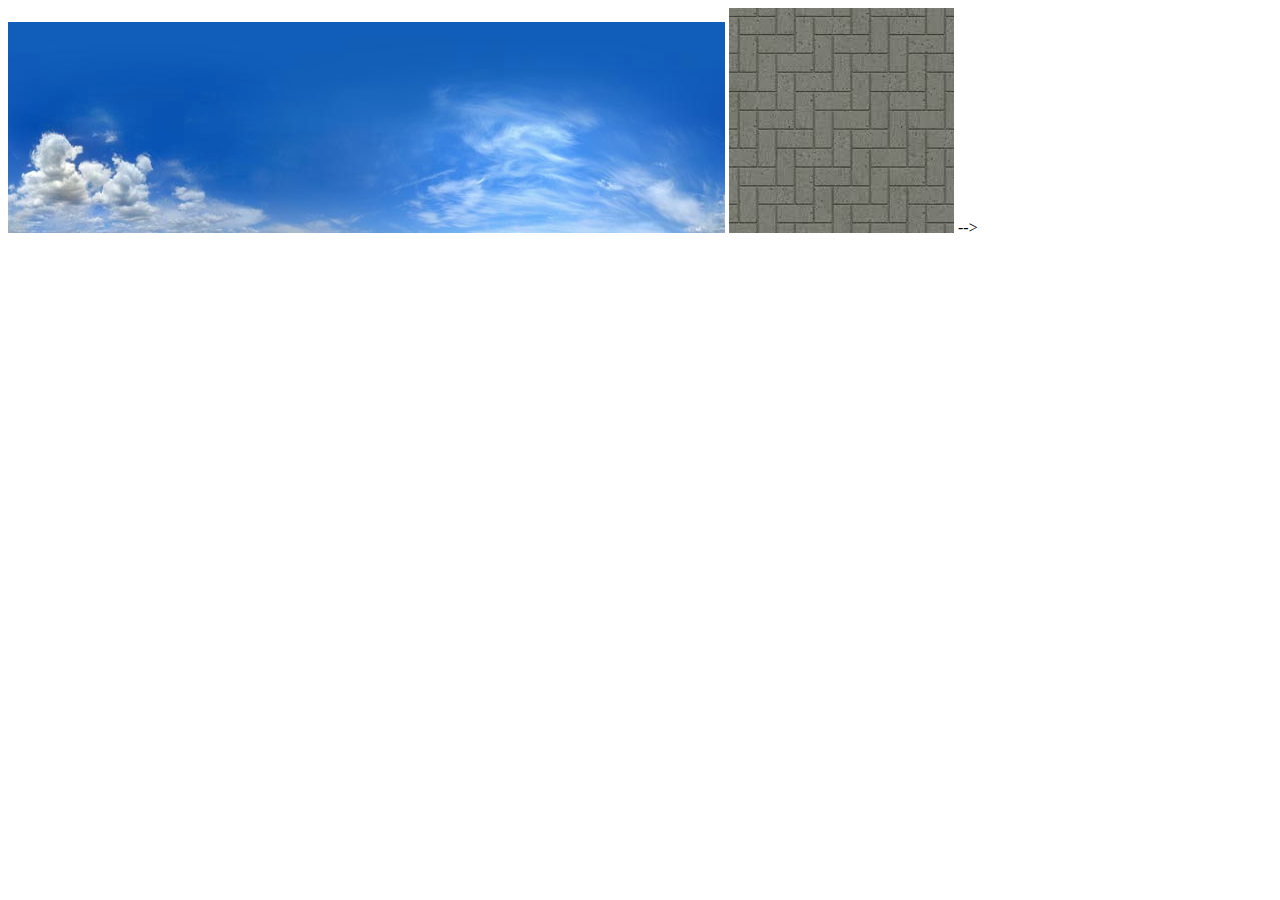
<file: VR-SOFIA/index.html>
<html>
  <head>
    <script src='https://aframe.io/releases/0.8.0/aframe.min.js'></script>
  </head>
  <body>
        <a-assets>
                <img id="sky" src="sky2.png">
                <img id="pavement" src="pavement.jpg">
                <!--<img id="grass" src="grass.pn">-->
        </a-assets>
    <a-scene>
        <a-camera position="0 2 3">
                <a-cursor></a-cursor>
        </a-camera>
        <a-plane src="#pavement" position="0 0 -3.5" rotation="-90 0 0" width="4.5" height="100000" color="#6a6270"></a-plane>
        <a-plane position="0 -.2 -3.5" rotation="-90 0 0" width="50" height="100000" color="green"></a-plane>
        <!--<a-sky color = "powderblue" scale=""></a-sky>-->
        <a-sky src="#sky"></a-sky>
        <!-- <a-sphere position="3.306 1 -11.6" rotation="0 0 0"></a-sphere>
        <a-sphere position="3.306 1 -11.6" rotation='0 0 0'>
                <a-animation attribute="position" dur="20000" from="3.306 1 -11.6" to="3.306 1 200" repeat="indefinite"></a-animation>
        </a-sphere> -->
        <!--<a-box position="2.709 1 -30.2" rotation="0 0 0" height="10" depth="7" color="pink">-->
        <!--        <a-animation attribute="position" dur="25000" from="2.709 1 -30.2" to="3.306 1 200" repeat="indefinite"></a-animation> <!---/*makes it move automatically*/-->-->
        <!--</a-box>-->
        <!--<a-box position="2.709 1 -23.4" rotation="0 0 0" height="10" depth="7" color="green">-->
        <!--        <a-animation attribute="position" dur="25000" from="2.709 1 -23.4" to="3.306 1 200" repeat="indefinite"></a-animation>-->
        <!--</a-box>-->
        <!--<a-box position="2.709 1 -16.7" rotation="0 0 0" height="10" depth="7" color="blue">-->
        <!--        <a-animation attribute="position" dur="25000" from="2.709 1 -16.7" to="3.306 1 200" repeat="indefinite"></a-animation>-->
        <!--</a-box>-->
        <!--<a-box position="2.709 1 -10.3" rotation="0 0 0" height="10" depth="7" color="yellow">-->
        <!--        <a-animation attribute="position" dur="25000" from="2.709 1 -10.3" to="3.306 1 200" repeat="indefinite"></a-animation>-->
        <!--</a-box>-->
        <!--<a-box position="-2.709 1 -20.44" rotation="0 0 0" height="10" depth="15" color="pink">-->
        <!--        <a-animation attribute="position" dur="25000" from="-2.709 1 -20.44" to="3.306 1 200" repeat="indefinite"></a-animation>-->
        <!--</a-box>-->
        <!-- <a-box position="2.79 1 9.755" rotation="0 0 0" height="10" depth="7" color="green">
                <a-animation attribute="position" dur="20000" from="2.79 1 9.755" to="3.306 1 200" repeat="indefinite"></a-animation>
        </a-box>
        <a-box position="2.709 1 -16.7" rotation="0 0 0" height="10" depth="7" color="blue">
                <a-animation attribute="position" dur="20000" from="2.709 1 -16.7" to="3.306 1 200" repeat="indefinite"></a-animation>
        </a-box>
        <a-box position="2.709 1 -10.3" rotation="0 0 0" height="10" depth="7" color="yellow">
                <a-animation attribute="position" dur="20000" from="2.709 1 -10.3" to="3.306 1 200" repeat="indefinite"></a-animation>
        </a-box> -->
        <a-entity>
                <a-gltf-model src="eiffel_tower/scene.gltf" position = "-6.02 0.302 -16.5" scale = "1 1 1">
                        <a-animation attribute="position" dur="180000" from="-6.02 0.302 -16.5" to="-6.02 0.302 200" repeat="indefinite"></a-animation>
                </a-gltf-model>
        </a-entity>
        <a-entity>
                <a-gltf-model src="cinderella_castle_-_toshueyi/scene.gltf" position = "10.82 0.302 -27" scale = ".004 .004 .004">
                        <a-animation attribute="position" dur="182000" from="10.82 0.302 -27" to="10.82 0.302 200" repeat="indefinite"></a-animation>
                </a-gltf-model>
        </a-entity>
        <a-entity>
                <a-gltf-model src="flower/scene.gltf" material = "flower/textures/Material_0_baseColor.jpeg" position = "3.234 1 -13.4" scale = ".160 .170 .050" rotation = ".000 .000 .000">
                        <a-animation attribute="position" dur="70000" from="3.234 1 -13.4" to="-6.02 0.302 200" repeat="indefinite"></a-animation>
                </a-gltf-model>
        </a-entity>
        <a-entity>
                <a-gltf-model src="tower/scene.gltf" material = "tower/textures/color_baseColor.png" position = "5.149 1 -35.1" scale = ".65 .65 .65" rotation = ".000 .000 .000">
                        <a-animation attribute="position" dur="182000" from="5.149 1 -35.1" to="5.149 1 200" repeat="indefinite"></a-animation>
                </a-gltf-model>
        </a-entity>
        <a-entity>
                <a-gltf-model src="pyramide_du_louvre_mini/scene.gltf" position = "-20.2 0 -35.5" scale = ".4 .4 .4" rotation = ".000 .000 .000">
                        <a-animation attribute="position" dur="182000" from="-20.2 0 -35.5" to="-20.2 0 200" repeat="indefinite"></a-animation>
                </a-gltf-model>
        </a-entity>
        <!--<a-entity>-->
        <!--        <a-gltf-model src="restaurant/scene.gltf" position = "-6.02 0.302 -16.5" scale = "1 1 1">-->
        <!--                <a-animation attribute="position" dur="70000" from="-6.02 0.302 -16.5" to="-6.02 0.302 200" repeat="indefinite"></a-animation>-->
        <!--        </a-gltf-model>-->
        <!--</a-entity>-->
        <a-entity>
                <a-gltf-model id = "palm" src = "palm_tree/scene.gltf" visible = "true" position = "-1.56 0 -99.2" scale="1 1 1">
                        <a-animation attribute="position" dur="70000" from="-1.56 0 -99.2" to="-1.56 0 200" repeat="indefinite"></a-animation>
                </a-gltf-model>
        </a-entity>
        <a-box id="start" onclick="startButton()" position="0 1.8 -4.5" rotation="0 0 0" width="2.5" color="white">
                <a-text value="START" color="black" scale="3 3 3" position="-1.03 0 .497"></a-text>
        </a-box>
        <a-box id="end" onclick="endButton()" position="1.392 1 -5.84" rotation="0 0 0" width="1.6" height=".6" color="#c0f9f2">
                <a-text value="END" color="black" scale="3 3 3" position="-0.72 0 .497">
                        <!--<a href="https://aframe.io/docs/0.8.0/primitives/a-sky.html"></a>-->
                </a-text>
        </a-box>
         <a-sphere position="1.581 2.240 -5.87" rotation="-90 0 0" radius=".4" color="#fbff3a" onclick="myFunction()">
                 <a-animation attribute="position" dur="2350" from="1.581 2.240 -5.87" to="1.581 2.837 -5.87" repeat="indefinite" easing="ease" direction="alternate"></a-animation>
         </a-sphere>
    </a-scene>
    <script src = "index.js"></script>
  </body>

</html>
</file>
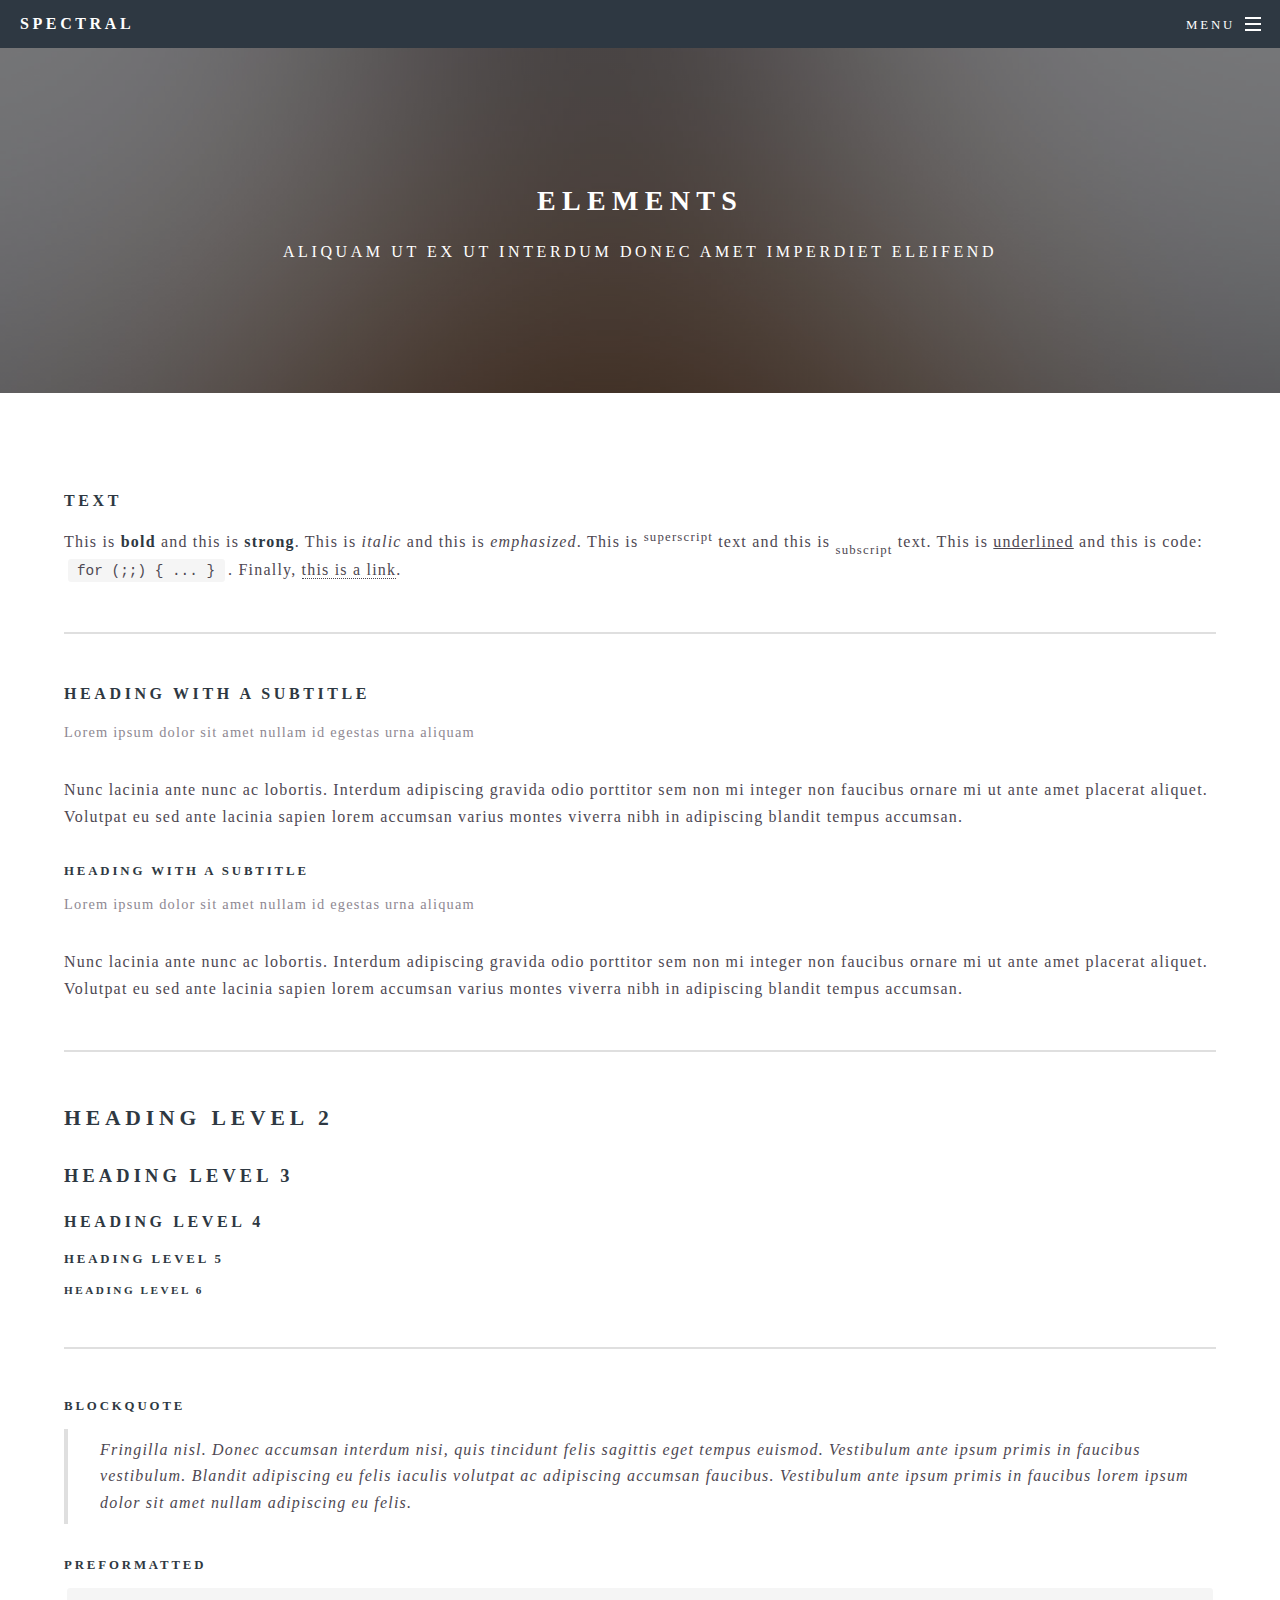
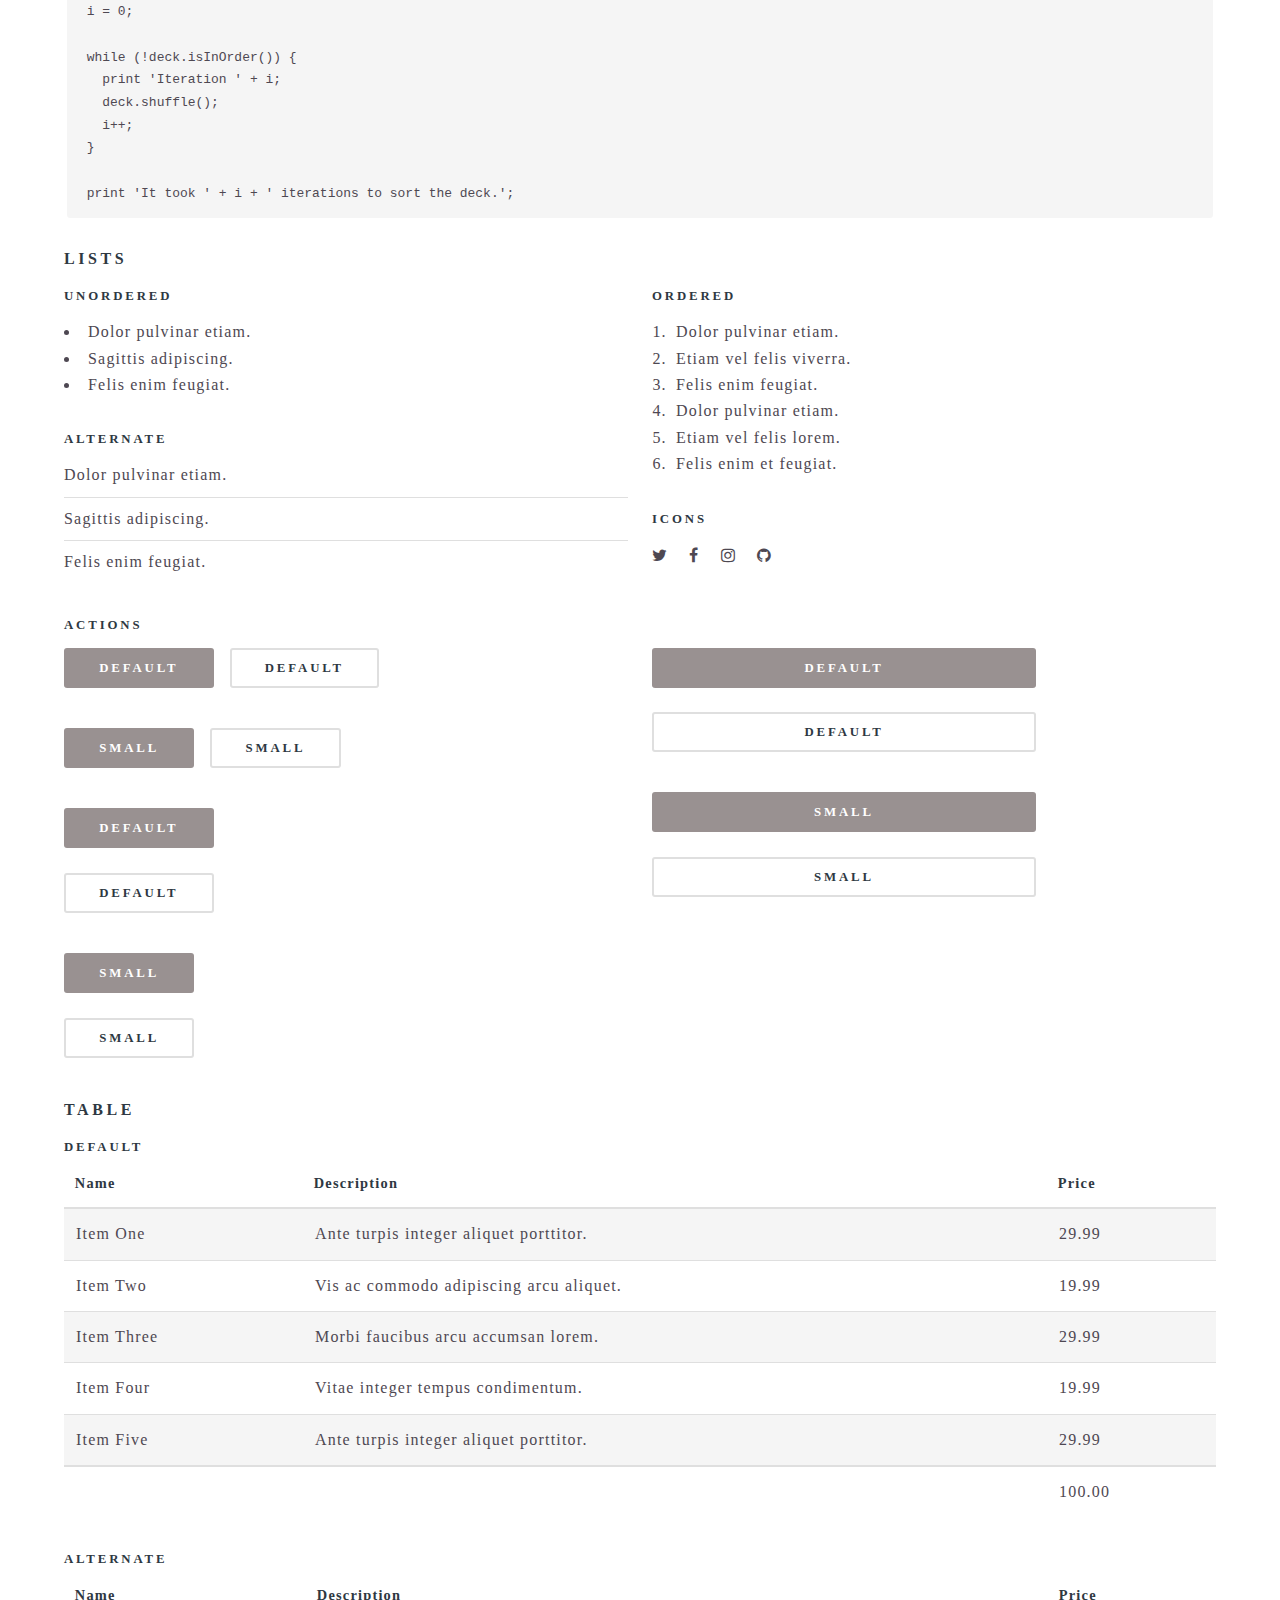
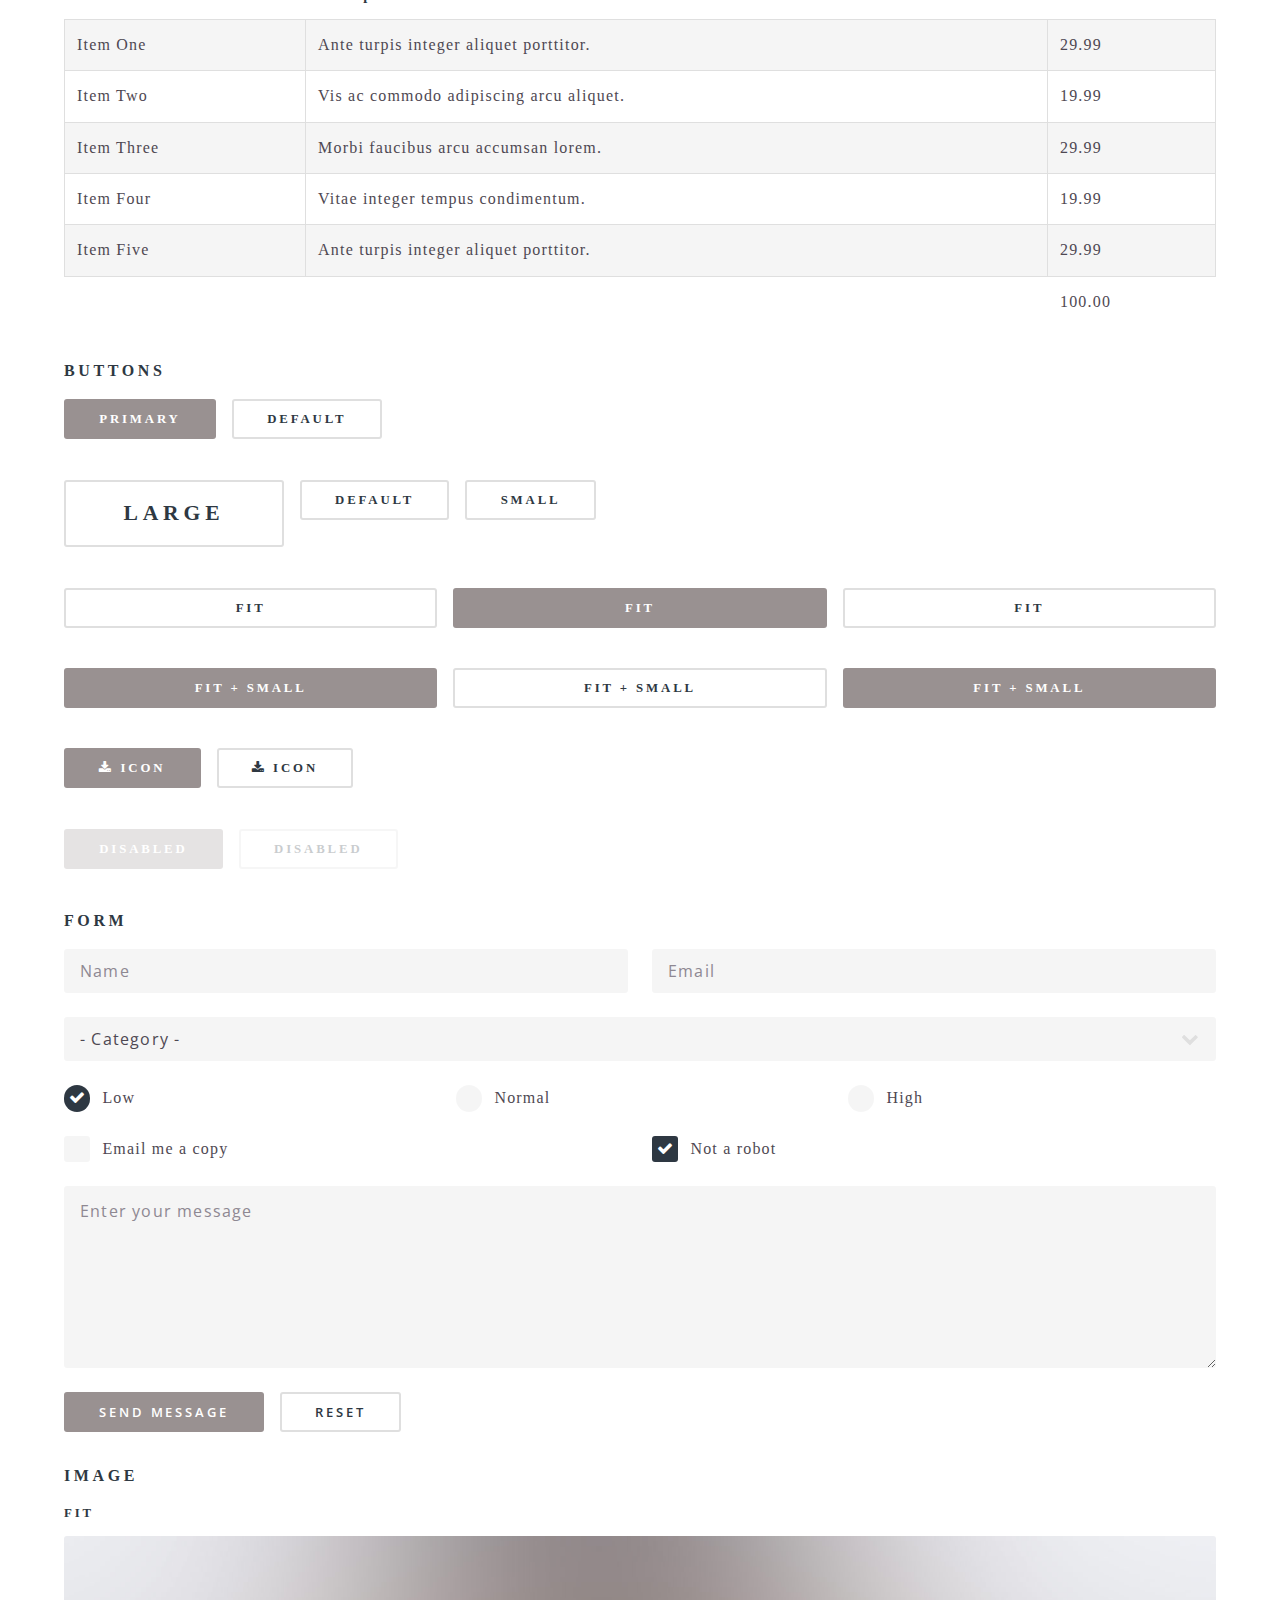
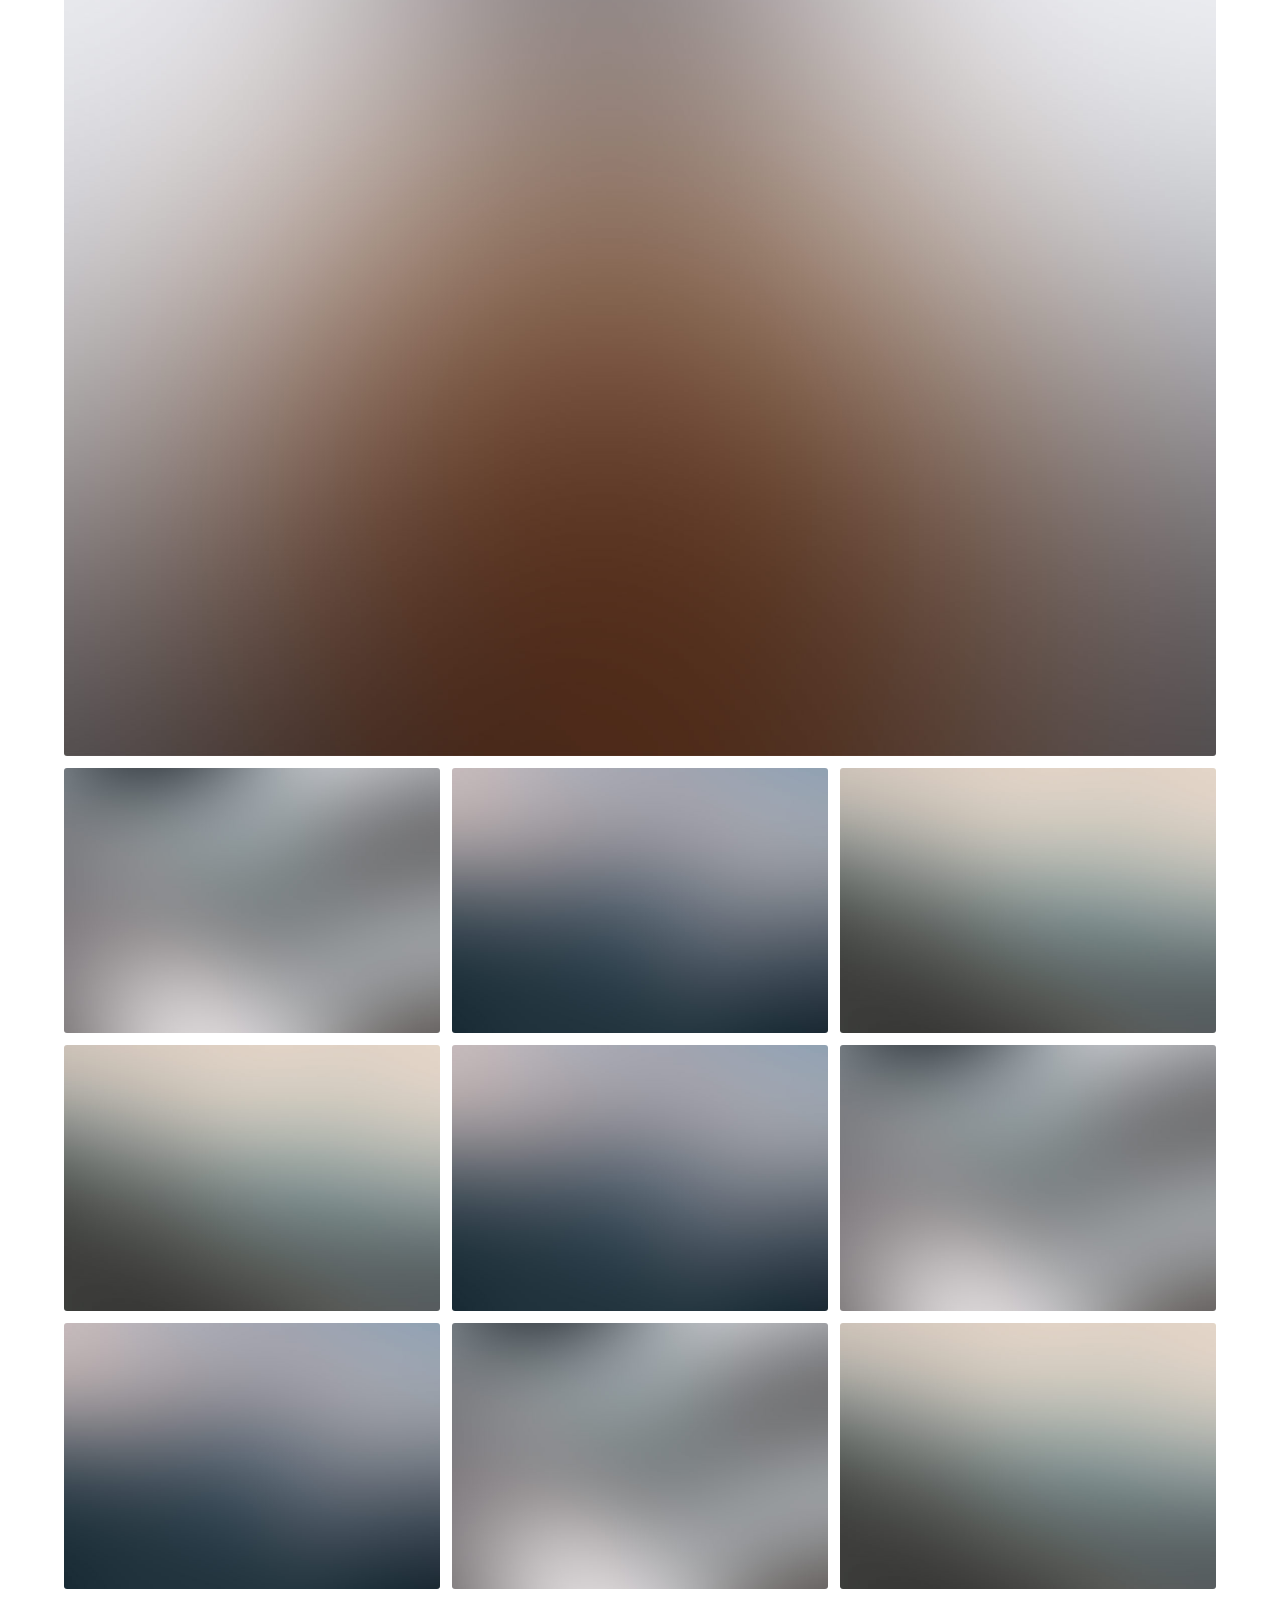
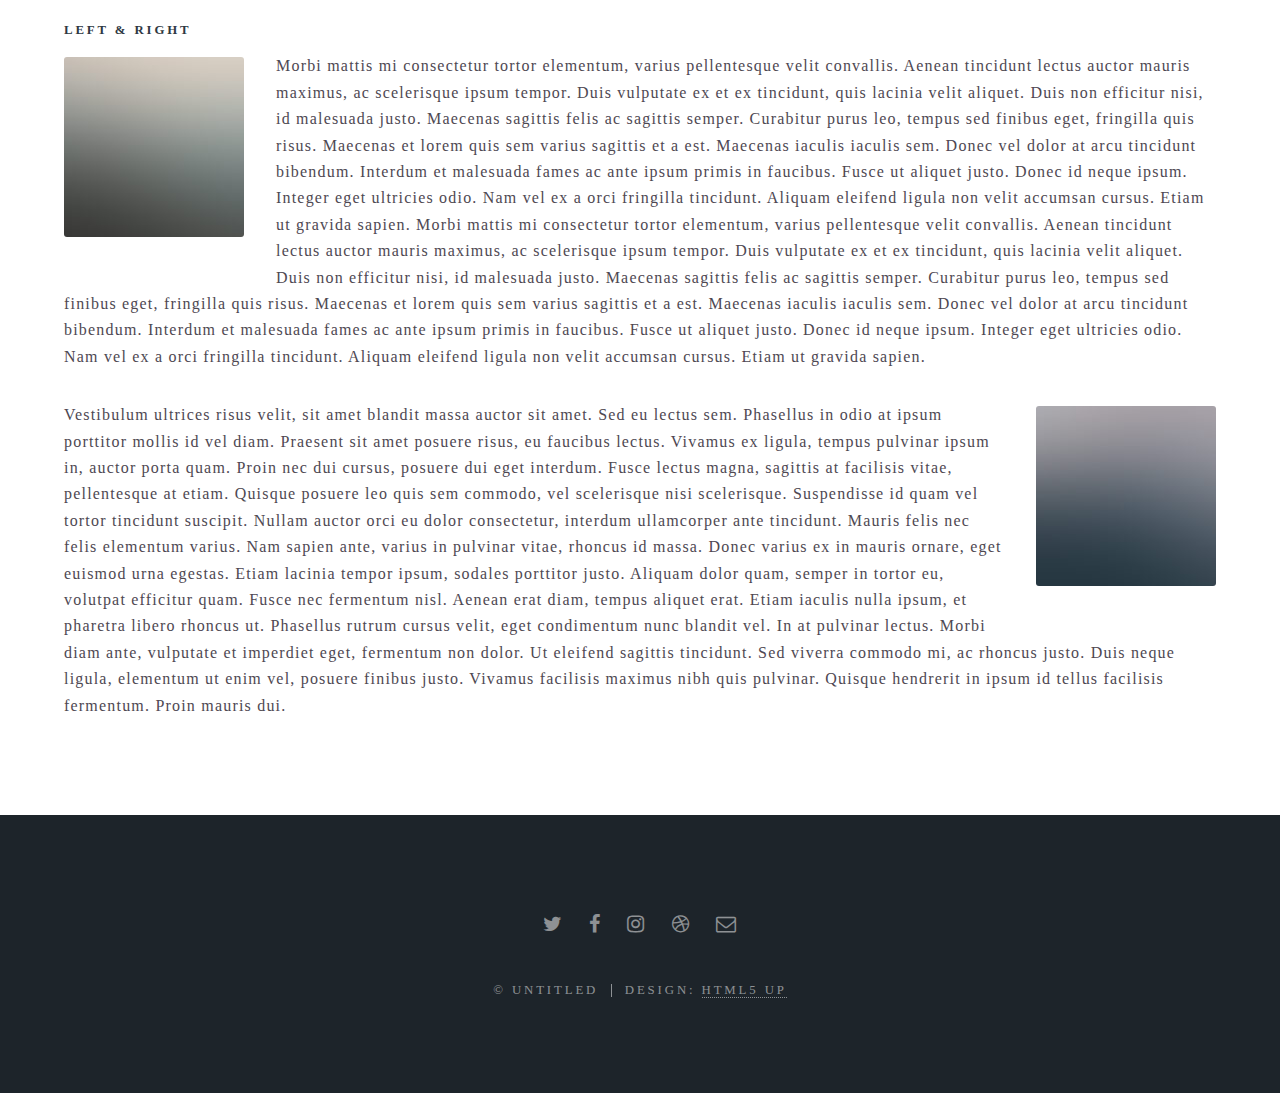
<file: VR-SOFIA/website/elements.html>
<!DOCTYPE HTML>
<!--
	Spectral by HTML5 UP
	html5up.net | @ajlkn
	Free for personal and commercial use under the CCA 3.0 license (html5up.net/license)
-->
<html>
	<head>
		<title>Elements - Spectral by HTML5 UP</title>
		<meta charset="utf-8" />
		<meta name="viewport" content="width=device-width, initial-scale=1, user-scalable=no" />
		<link rel="stylesheet" href="assets/css/main.css" />
		<noscript><link rel="stylesheet" href="assets/css/noscript.css" /></noscript>
	</head>
	<body class="is-preload">

		<!-- Page Wrapper -->
			<div id="page-wrapper">

				<!-- Header -->
					<header id="header">
						<h1><a href="index.html">Spectral</a></h1>
						<nav id="nav">
							<ul>
								<li class="special">
									<a href="#menu" class="menuToggle"><span>Menu</span></a>
									<div id="menu">
										<ul>
											<li><a href="index.html">Home</a></li>
											<li><a href="generic.html">Generic</a></li>
											<li><a href="elements.html">Elements</a></li>
											<li><a href="#">Sign Up</a></li>
											<li><a href="#">Log In</a></li>
										</ul>
									</div>
								</li>
							</ul>
						</nav>
					</header>

				<!-- Main -->
					<article id="main">
						<header>
							<h2>Elements</h2>
							<p>Aliquam ut ex ut interdum donec amet imperdiet eleifend</p>
						</header>
						<section class="wrapper style5">
							<div class="inner">

								<section>
									<h4>Text</h4>
									<p>This is <b>bold</b> and this is <strong>strong</strong>. This is <i>italic</i> and this is <em>emphasized</em>.
									This is <sup>superscript</sup> text and this is <sub>subscript</sub> text.
									This is <u>underlined</u> and this is code: <code>for (;;) { ... }</code>. Finally, <a href="#">this is a link</a>.</p>
									<hr />
									<header>
										<h4>Heading with a Subtitle</h4>
										<p>Lorem ipsum dolor sit amet nullam id egestas urna aliquam</p>
									</header>
									<p>Nunc lacinia ante nunc ac lobortis. Interdum adipiscing gravida odio porttitor sem non mi integer non faucibus ornare mi ut ante amet placerat aliquet. Volutpat eu sed ante lacinia sapien lorem accumsan varius montes viverra nibh in adipiscing blandit tempus accumsan.</p>
									<header>
										<h5>Heading with a Subtitle</h5>
										<p>Lorem ipsum dolor sit amet nullam id egestas urna aliquam</p>
									</header>
									<p>Nunc lacinia ante nunc ac lobortis. Interdum adipiscing gravida odio porttitor sem non mi integer non faucibus ornare mi ut ante amet placerat aliquet. Volutpat eu sed ante lacinia sapien lorem accumsan varius montes viverra nibh in adipiscing blandit tempus accumsan.</p>
									<hr />
									<h2>Heading Level 2</h2>
									<h3>Heading Level 3</h3>
									<h4>Heading Level 4</h4>
									<h5>Heading Level 5</h5>
									<h6>Heading Level 6</h6>
									<hr />
									<h5>Blockquote</h5>
									<blockquote>Fringilla nisl. Donec accumsan interdum nisi, quis tincidunt felis sagittis eget tempus euismod. Vestibulum ante ipsum primis in faucibus vestibulum. Blandit adipiscing eu felis iaculis volutpat ac adipiscing accumsan faucibus. Vestibulum ante ipsum primis in faucibus lorem ipsum dolor sit amet nullam adipiscing eu felis.</blockquote>
									<h5>Preformatted</h5>
									<pre><code>i = 0;

while (!deck.isInOrder()) {
  print 'Iteration ' + i;
  deck.shuffle();
  i++;
}

print 'It took ' + i + ' iterations to sort the deck.';</code></pre>
								</section>

								<section>
									<h4>Lists</h4>
									<div class="row">
										<div class="col-6 col-12-medium">
											<h5>Unordered</h5>
											<ul>
												<li>Dolor pulvinar etiam.</li>
												<li>Sagittis adipiscing.</li>
												<li>Felis enim feugiat.</li>
											</ul>
											<h5>Alternate</h5>
											<ul class="alt">
												<li>Dolor pulvinar etiam.</li>
												<li>Sagittis adipiscing.</li>
												<li>Felis enim feugiat.</li>
											</ul>
										</div>
										<div class="col-6 col-12-medium">
											<h5>Ordered</h5>
											<ol>
												<li>Dolor pulvinar etiam.</li>
												<li>Etiam vel felis viverra.</li>
												<li>Felis enim feugiat.</li>
												<li>Dolor pulvinar etiam.</li>
												<li>Etiam vel felis lorem.</li>
												<li>Felis enim et feugiat.</li>
											</ol>
											<h5>Icons</h5>
											<ul class="icons">
												<li><a href="#" class="icon fa-twitter"><span class="label">Twitter</span></a></li>
												<li><a href="#" class="icon fa-facebook"><span class="label">Facebook</span></a></li>
												<li><a href="#" class="icon fa-instagram"><span class="label">Instagram</span></a></li>
												<li><a href="#" class="icon fa-github"><span class="label">Github</span></a></li>
											</ul>
										</div>
									</div>
									<h5>Actions</h5>
									<div class="row">
										<div class="col-6 col-12-medium">
											<ul class="actions">
												<li><a href="#" class="button primary">Default</a></li>
												<li><a href="#" class="button">Default</a></li>
											</ul>
											<ul class="actions small">
												<li><a href="#" class="button primary small">Small</a></li>
												<li><a href="#" class="button small">Small</a></li>
											</ul>
											<ul class="actions stacked">
												<li><a href="#" class="button primary">Default</a></li>
												<li><a href="#" class="button">Default</a></li>
											</ul>
											<ul class="actions stacked">
												<li><a href="#" class="button primary small">Small</a></li>
												<li><a href="#" class="button small">Small</a></li>
											</ul>
										</div>
										<div class="col-6 col-12-medium">
											<ul class="actions stacked">
												<li><a href="#" class="button primary fit">Default</a></li>
												<li><a href="#" class="button fit">Default</a></li>
											</ul>
											<ul class="actions stacked">
												<li><a href="#" class="button primary small fit">Small</a></li>
												<li><a href="#" class="button small fit">Small</a></li>
											</ul>
										</div>
									</div>
								</section>

								<section>
									<h4>Table</h4>
									<h5>Default</h5>
									<div class="table-wrapper">
										<table>
											<thead>
												<tr>
													<th>Name</th>
													<th>Description</th>
													<th>Price</th>
												</tr>
											</thead>
											<tbody>
												<tr>
													<td>Item One</td>
													<td>Ante turpis integer aliquet porttitor.</td>
													<td>29.99</td>
												</tr>
												<tr>
													<td>Item Two</td>
													<td>Vis ac commodo adipiscing arcu aliquet.</td>
													<td>19.99</td>
												</tr>
												<tr>
													<td>Item Three</td>
													<td> Morbi faucibus arcu accumsan lorem.</td>
													<td>29.99</td>
												</tr>
												<tr>
													<td>Item Four</td>
													<td>Vitae integer tempus condimentum.</td>
													<td>19.99</td>
												</tr>
												<tr>
													<td>Item Five</td>
													<td>Ante turpis integer aliquet porttitor.</td>
													<td>29.99</td>
												</tr>
											</tbody>
											<tfoot>
												<tr>
													<td colspan="2"></td>
													<td>100.00</td>
												</tr>
											</tfoot>
										</table>
									</div>

									<h5>Alternate</h5>
									<div class="table-wrapper">
										<table class="alt">
											<thead>
												<tr>
													<th>Name</th>
													<th>Description</th>
													<th>Price</th>
												</tr>
											</thead>
											<tbody>
												<tr>
													<td>Item One</td>
													<td>Ante turpis integer aliquet porttitor.</td>
													<td>29.99</td>
												</tr>
												<tr>
													<td>Item Two</td>
													<td>Vis ac commodo adipiscing arcu aliquet.</td>
													<td>19.99</td>
												</tr>
												<tr>
													<td>Item Three</td>
													<td> Morbi faucibus arcu accumsan lorem.</td>
													<td>29.99</td>
												</tr>
												<tr>
													<td>Item Four</td>
													<td>Vitae integer tempus condimentum.</td>
													<td>19.99</td>
												</tr>
												<tr>
													<td>Item Five</td>
													<td>Ante turpis integer aliquet porttitor.</td>
													<td>29.99</td>
												</tr>
											</tbody>
											<tfoot>
												<tr>
													<td colspan="2"></td>
													<td>100.00</td>
												</tr>
											</tfoot>
										</table>
									</div>
								</section>

								<section>
									<h4>Buttons</h4>
									<ul class="actions">
										<li><a href="#" class="button primary">Primary</a></li>
										<li><a href="#" class="button">Default</a></li>
									</ul>
									<ul class="actions">
										<li><a href="#" class="button large">Large</a></li>
										<li><a href="#" class="button">Default</a></li>
										<li><a href="#" class="button small">Small</a></li>
									</ul>
									<ul class="actions fit">
										<li><a href="#" class="button fit">Fit</a></li>
										<li><a href="#" class="button primary fit">Fit</a></li>
										<li><a href="#" class="button fit">Fit</a></li>
									</ul>
									<ul class="actions fit small">
										<li><a href="#" class="button primary fit small">Fit + Small</a></li>
										<li><a href="#" class="button fit small">Fit + Small</a></li>
										<li><a href="#" class="button primary fit small">Fit + Small</a></li>
									</ul>
									<ul class="actions">
										<li><a href="#" class="button primary icon fa-download">Icon</a></li>
										<li><a href="#" class="button icon fa-download">Icon</a></li>
									</ul>
									<ul class="actions">
										<li><span class="button primary disabled">Disabled</span></li>
										<li><span class="button disabled">Disabled</span></li>
									</ul>
								</section>

								<section>
									<h4>Form</h4>
									<form method="post" action="#">
										<div class="row gtr-uniform">
											<div class="col-6 col-12-xsmall">
												<input type="text" name="demo-name" id="demo-name" value="" placeholder="Name" />
											</div>
											<div class="col-6 col-12-xsmall">
												<input type="email" name="demo-email" id="demo-email" value="" placeholder="Email" />
											</div>
											<div class="col-12">
												<select name="demo-category" id="demo-category">
													<option value="">- Category -</option>
													<option value="1">Manufacturing</option>
													<option value="1">Shipping</option>
													<option value="1">Administration</option>
													<option value="1">Human Resources</option>
												</select>
											</div>
											<div class="col-4 col-12-small">
												<input type="radio" id="demo-priority-low" name="demo-priority" checked>
												<label for="demo-priority-low">Low</label>
											</div>
											<div class="col-4 col-12-small">
												<input type="radio" id="demo-priority-normal" name="demo-priority">
												<label for="demo-priority-normal">Normal</label>
											</div>
											<div class="col-4 col-12-small">
												<input type="radio" id="demo-priority-high" name="demo-priority">
												<label for="demo-priority-high">High</label>
											</div>
											<div class="col-6 col-12-small">
												<input type="checkbox" id="demo-copy" name="demo-copy">
												<label for="demo-copy">Email me a copy</label>
											</div>
											<div class="col-6 col-12-small">
												<input type="checkbox" id="demo-human" name="demo-human" checked>
												<label for="demo-human">Not a robot</label>
											</div>
											<div class="col-12">
												<textarea name="demo-message" id="demo-message" placeholder="Enter your message" rows="6"></textarea>
											</div>
											<div class="col-12">
												<ul class="actions">
													<li><input type="submit" value="Send Message" class="primary" /></li>
													<li><input type="reset" value="Reset" /></li>
												</ul>
											</div>
										</div>
									</form>
								</section>

								<section>
									<h4>Image</h4>
									<h5>Fit</h5>
									<div class="box alt">
										<div class="row gtr-50 gtr-uniform">
											<div class="col-12"><span class="image fit"><img src="images/banner.jpg" alt="" /></span></div>
											<div class="col-4"><span class="image fit"><img src="images/pic01.jpg" alt="" /></span></div>
											<div class="col-4"><span class="image fit"><img src="images/pic02.jpg" alt="" /></span></div>
											<div class="col-4"><span class="image fit"><img src="images/pic03.jpg" alt="" /></span></div>
											<div class="col-4"><span class="image fit"><img src="images/pic03.jpg" alt="" /></span></div>
											<div class="col-4"><span class="image fit"><img src="images/pic02.jpg" alt="" /></span></div>
											<div class="col-4"><span class="image fit"><img src="images/pic01.jpg" alt="" /></span></div>
											<div class="col-4"><span class="image fit"><img src="images/pic02.jpg" alt="" /></span></div>
											<div class="col-4"><span class="image fit"><img src="images/pic01.jpg" alt="" /></span></div>
											<div class="col-4"><span class="image fit"><img src="images/pic03.jpg" alt="" /></span></div>
										</div>
									</div>
									<h5>Left &amp; Right</h5>
									<p><span class="image left"><img src="images/pic04.jpg" alt="" /></span>Morbi mattis mi consectetur tortor elementum, varius pellentesque velit convallis. Aenean tincidunt lectus auctor mauris maximus, ac scelerisque ipsum tempor. Duis vulputate ex et ex tincidunt, quis lacinia velit aliquet. Duis non efficitur nisi, id malesuada justo. Maecenas sagittis felis ac sagittis semper. Curabitur purus leo, tempus sed finibus eget, fringilla quis risus. Maecenas et lorem quis sem varius sagittis et a est. Maecenas iaculis iaculis sem. Donec vel dolor at arcu tincidunt bibendum. Interdum et malesuada fames ac ante ipsum primis in faucibus. Fusce ut aliquet justo. Donec id neque ipsum. Integer eget ultricies odio. Nam vel ex a orci fringilla tincidunt. Aliquam eleifend ligula non velit accumsan cursus. Etiam ut gravida sapien. Morbi mattis mi consectetur tortor elementum, varius pellentesque velit convallis. Aenean tincidunt lectus auctor mauris maximus, ac scelerisque ipsum tempor. Duis vulputate ex et ex tincidunt, quis lacinia velit aliquet. Duis non efficitur nisi, id malesuada justo. Maecenas sagittis felis ac sagittis semper. Curabitur purus leo, tempus sed finibus eget, fringilla quis risus. Maecenas et lorem quis sem varius sagittis et a est. Maecenas iaculis iaculis sem. Donec vel dolor at arcu tincidunt bibendum. Interdum et malesuada fames ac ante ipsum primis in faucibus. Fusce ut aliquet justo. Donec id neque ipsum. Integer eget ultricies odio. Nam vel ex a orci fringilla tincidunt. Aliquam eleifend ligula non velit accumsan cursus. Etiam ut gravida sapien.</p>
									<p><span class="image right"><img src="images/pic05.jpg" alt="" /></span>Vestibulum ultrices risus velit, sit amet blandit massa auctor sit amet. Sed eu lectus sem. Phasellus in odio at ipsum porttitor mollis id vel diam. Praesent sit amet posuere risus, eu faucibus lectus. Vivamus ex ligula, tempus pulvinar ipsum in, auctor porta quam. Proin nec dui cursus, posuere dui eget interdum. Fusce lectus magna, sagittis at facilisis vitae, pellentesque at etiam. Quisque posuere leo quis sem commodo, vel scelerisque nisi scelerisque. Suspendisse id quam vel tortor tincidunt suscipit. Nullam auctor orci eu dolor consectetur, interdum ullamcorper ante tincidunt. Mauris felis nec felis elementum varius. Nam sapien ante, varius in pulvinar vitae, rhoncus id massa. Donec varius ex in mauris ornare, eget euismod urna egestas. Etiam lacinia tempor ipsum, sodales porttitor justo. Aliquam dolor quam, semper in tortor eu, volutpat efficitur quam. Fusce nec fermentum nisl. Aenean erat diam, tempus aliquet erat. Etiam iaculis nulla ipsum, et pharetra libero rhoncus ut. Phasellus rutrum cursus velit, eget condimentum nunc blandit vel. In at pulvinar lectus. Morbi diam ante, vulputate et imperdiet eget, fermentum non dolor. Ut eleifend sagittis tincidunt. Sed viverra commodo mi, ac rhoncus justo. Duis neque ligula, elementum ut enim vel, posuere finibus justo. Vivamus facilisis maximus nibh quis pulvinar. Quisque hendrerit in ipsum id tellus facilisis fermentum. Proin mauris dui.</p>
								</section>

							</div>
						</section>
					</article>

				<!-- Footer -->
					<footer id="footer">
						<ul class="icons">
							<li><a href="#" class="icon fa-twitter"><span class="label">Twitter</span></a></li>
							<li><a href="#" class="icon fa-facebook"><span class="label">Facebook</span></a></li>
							<li><a href="#" class="icon fa-instagram"><span class="label">Instagram</span></a></li>
							<li><a href="#" class="icon fa-dribbble"><span class="label">Dribbble</span></a></li>
							<li><a href="#" class="icon fa-envelope-o"><span class="label">Email</span></a></li>
						</ul>
						<ul class="copyright">
							<li>&copy; Untitled</li><li>Design: <a href="http://html5up.net">HTML5 UP</a></li>
						</ul>
					</footer>

			</div>

		<!-- Scripts -->
			<script src="assets/js/jquery.min.js"></script>
			<script src="assets/js/jquery.scrollex.min.js"></script>
			<script src="assets/js/jquery.scrolly.min.js"></script>
			<script src="assets/js/browser.min.js"></script>
			<script src="assets/js/breakpoints.min.js"></script>
			<script src="assets/js/util.js"></script>
			<script src="assets/js/main.js"></script>

	</body>
</html>
</file>
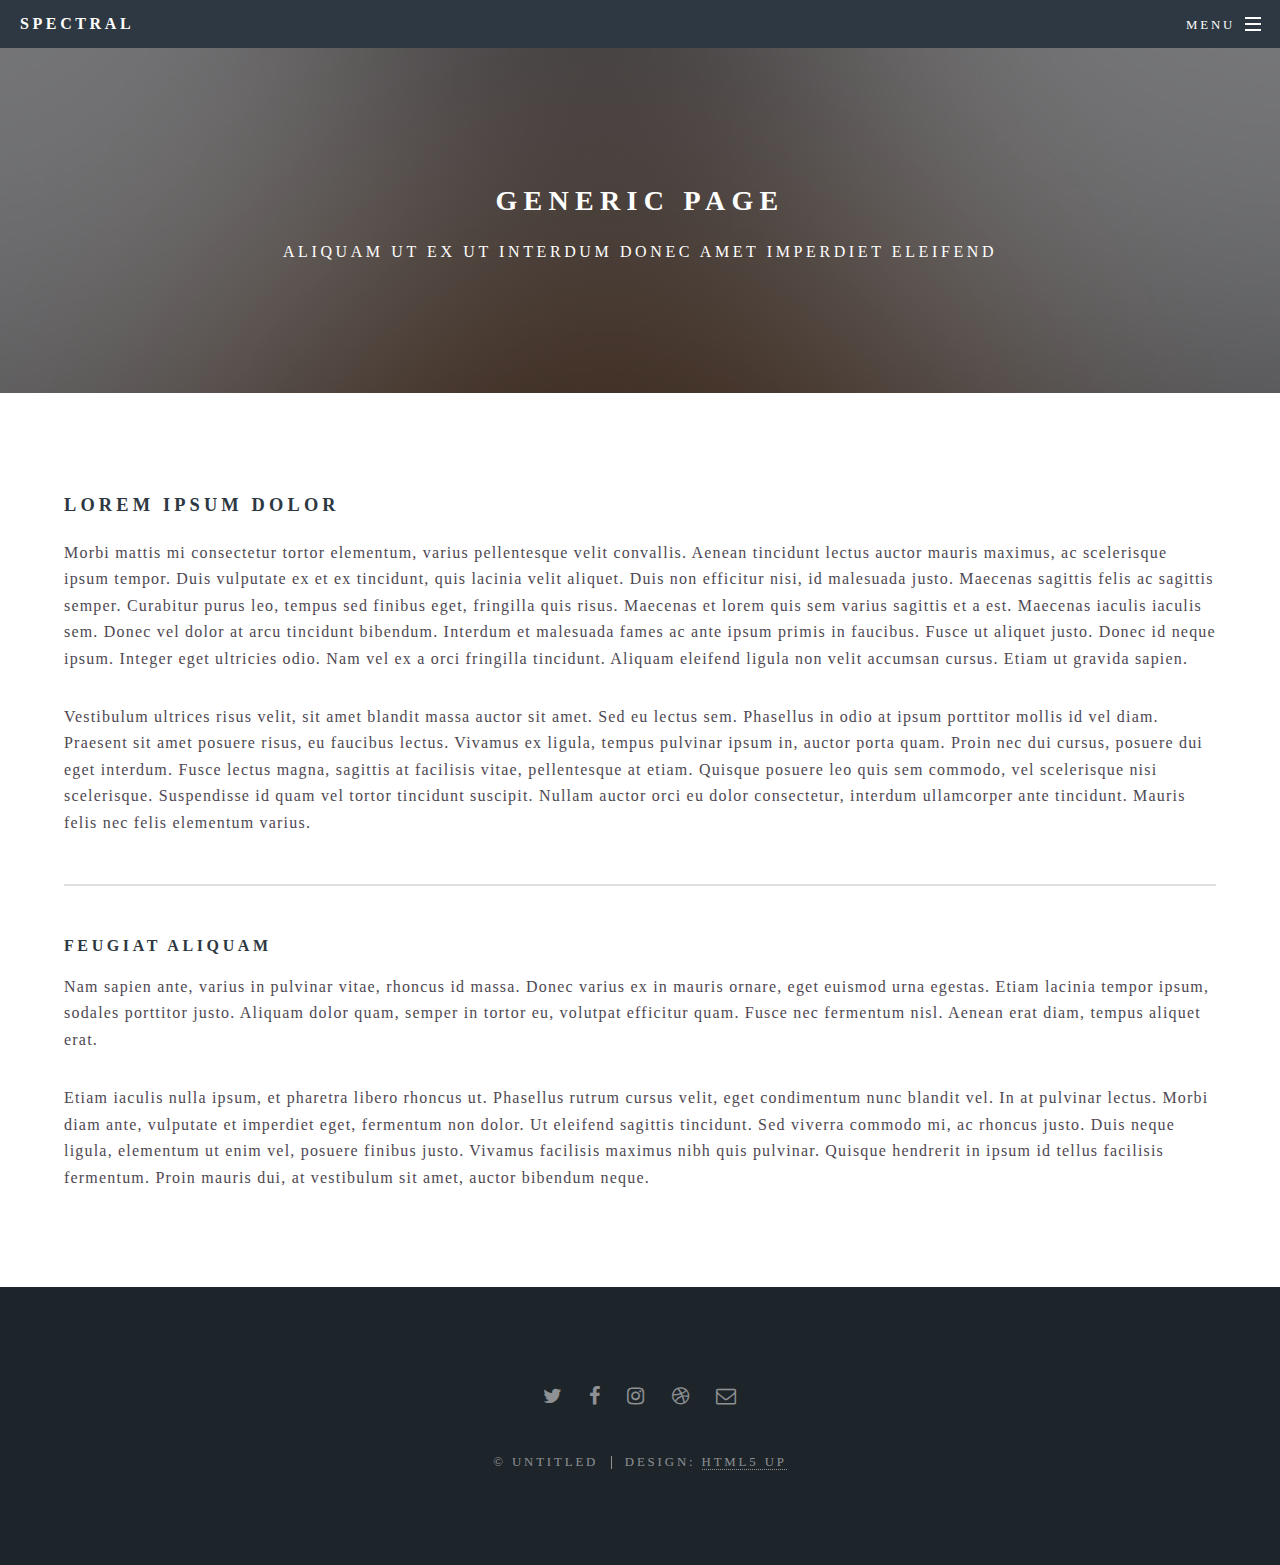
<file: VR-SOFIA/website/generic.html>
<!DOCTYPE HTML>
<!--
	Spectral by HTML5 UP
	html5up.net | @ajlkn
	Free for personal and commercial use under the CCA 3.0 license (html5up.net/license)
-->
<html>
	<head>
		<title>Generic - Spectral by HTML5 UP</title>
		<meta charset="utf-8" />
		<meta name="viewport" content="width=device-width, initial-scale=1, user-scalable=no" />
		<link rel="stylesheet" href="assets/css/main.css" />
		<noscript><link rel="stylesheet" href="assets/css/noscript.css" /></noscript>
	</head>
	<body class="is-preload">

		<!-- Page Wrapper -->
			<div id="page-wrapper">

				<!-- Header -->
					<header id="header">
						<h1><a href="index.html">Spectral</a></h1>
						<nav id="nav">
							<ul>
								<li class="special">
									<a href="#menu" class="menuToggle"><span>Menu</span></a>
									<div id="menu">
										<ul>
											<li><a href="index.html">Home</a></li>
											<li><a href="generic.html">Generic</a></li>
											<li><a href="elements.html">Elements</a></li>
											<li><a href="#">Sign Up</a></li>
											<li><a href="#">Log In</a></li>
										</ul>
									</div>
								</li>
							</ul>
						</nav>
					</header>

				<!-- Main -->
					<article id="main">
						<header>
							<h2>Generic Page</h2>
							<p>Aliquam ut ex ut interdum donec amet imperdiet eleifend</p>
						</header>
						<section class="wrapper style5">
							<div class="inner">

								<h3>Lorem ipsum dolor</h3>
								<p>Morbi mattis mi consectetur tortor elementum, varius pellentesque velit convallis. Aenean tincidunt lectus auctor mauris maximus, ac scelerisque ipsum tempor. Duis vulputate ex et ex tincidunt, quis lacinia velit aliquet. Duis non efficitur nisi, id malesuada justo. Maecenas sagittis felis ac sagittis semper. Curabitur purus leo, tempus sed finibus eget, fringilla quis risus. Maecenas et lorem quis sem varius sagittis et a est. Maecenas iaculis iaculis sem. Donec vel dolor at arcu tincidunt bibendum. Interdum et malesuada fames ac ante ipsum primis in faucibus. Fusce ut aliquet justo. Donec id neque ipsum. Integer eget ultricies odio. Nam vel ex a orci fringilla tincidunt. Aliquam eleifend ligula non velit accumsan cursus. Etiam ut gravida sapien.</p>

								<p>Vestibulum ultrices risus velit, sit amet blandit massa auctor sit amet. Sed eu lectus sem. Phasellus in odio at ipsum porttitor mollis id vel diam. Praesent sit amet posuere risus, eu faucibus lectus. Vivamus ex ligula, tempus pulvinar ipsum in, auctor porta quam. Proin nec dui cursus, posuere dui eget interdum. Fusce lectus magna, sagittis at facilisis vitae, pellentesque at etiam. Quisque posuere leo quis sem commodo, vel scelerisque nisi scelerisque. Suspendisse id quam vel tortor tincidunt suscipit. Nullam auctor orci eu dolor consectetur, interdum ullamcorper ante tincidunt. Mauris felis nec felis elementum varius.</p>

								<hr />

								<h4>Feugiat aliquam</h4>
								<p>Nam sapien ante, varius in pulvinar vitae, rhoncus id massa. Donec varius ex in mauris ornare, eget euismod urna egestas. Etiam lacinia tempor ipsum, sodales porttitor justo. Aliquam dolor quam, semper in tortor eu, volutpat efficitur quam. Fusce nec fermentum nisl. Aenean erat diam, tempus aliquet erat.</p>

								<p>Etiam iaculis nulla ipsum, et pharetra libero rhoncus ut. Phasellus rutrum cursus velit, eget condimentum nunc blandit vel. In at pulvinar lectus. Morbi diam ante, vulputate et imperdiet eget, fermentum non dolor. Ut eleifend sagittis tincidunt. Sed viverra commodo mi, ac rhoncus justo. Duis neque ligula, elementum ut enim vel, posuere finibus justo. Vivamus facilisis maximus nibh quis pulvinar. Quisque hendrerit in ipsum id tellus facilisis fermentum. Proin mauris dui, at vestibulum sit amet, auctor bibendum neque.</p>

							</div>
						</section>
					</article>

				<!-- Footer -->
					<footer id="footer">
						<ul class="icons">
							<li><a href="#" class="icon fa-twitter"><span class="label">Twitter</span></a></li>
							<li><a href="#" class="icon fa-facebook"><span class="label">Facebook</span></a></li>
							<li><a href="#" class="icon fa-instagram"><span class="label">Instagram</span></a></li>
							<li><a href="#" class="icon fa-dribbble"><span class="label">Dribbble</span></a></li>
							<li><a href="#" class="icon fa-envelope-o"><span class="label">Email</span></a></li>
						</ul>
						<ul class="copyright">
							<li>&copy; Untitled</li><li>Design: <a href="http://html5up.net">HTML5 UP</a></li>
						</ul>
					</footer>

			</div>

		<!-- Scripts -->
			<script src="assets/js/jquery.min.js"></script>
			<script src="assets/js/jquery.scrollex.min.js"></script>
			<script src="assets/js/jquery.scrolly.min.js"></script>
			<script src="assets/js/browser.min.js"></script>
			<script src="assets/js/breakpoints.min.js"></script>
			<script src="assets/js/util.js"></script>
			<script src="assets/js/main.js"></script>

	</body>
</html>
</file>
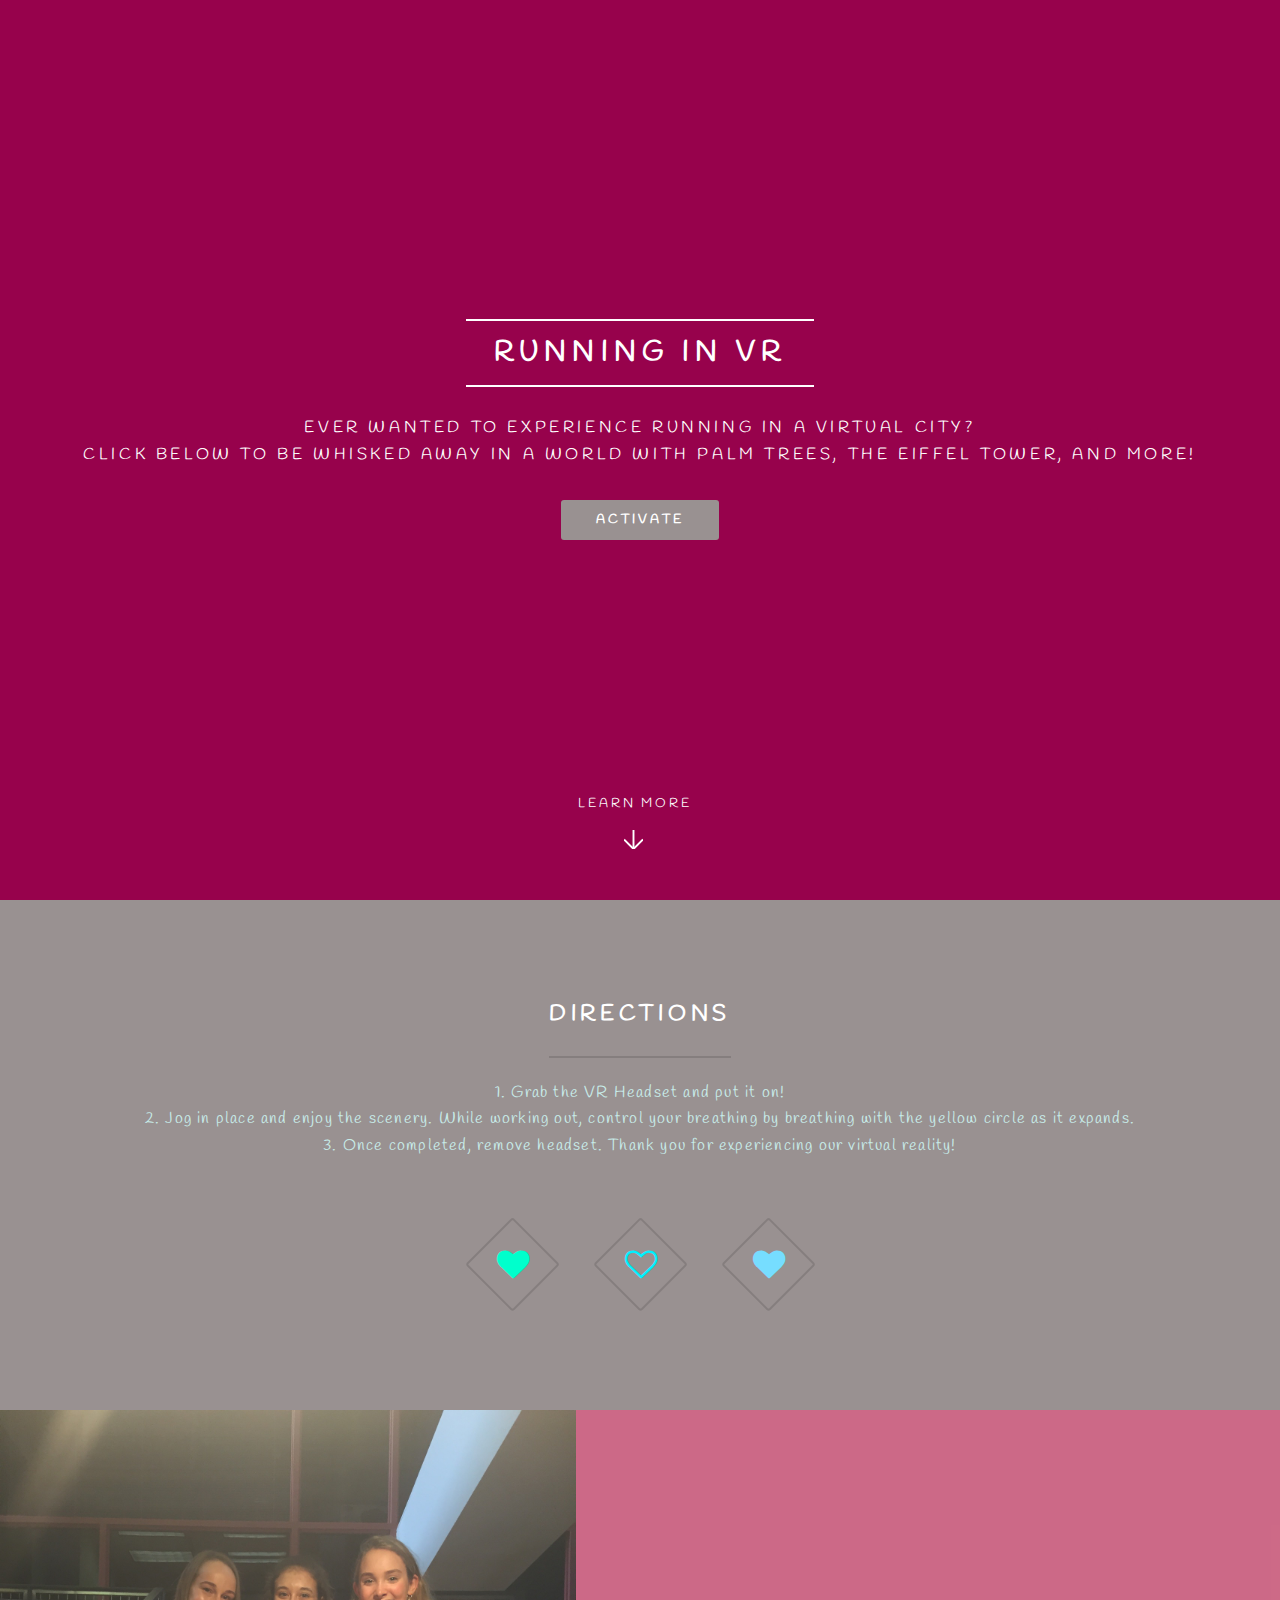
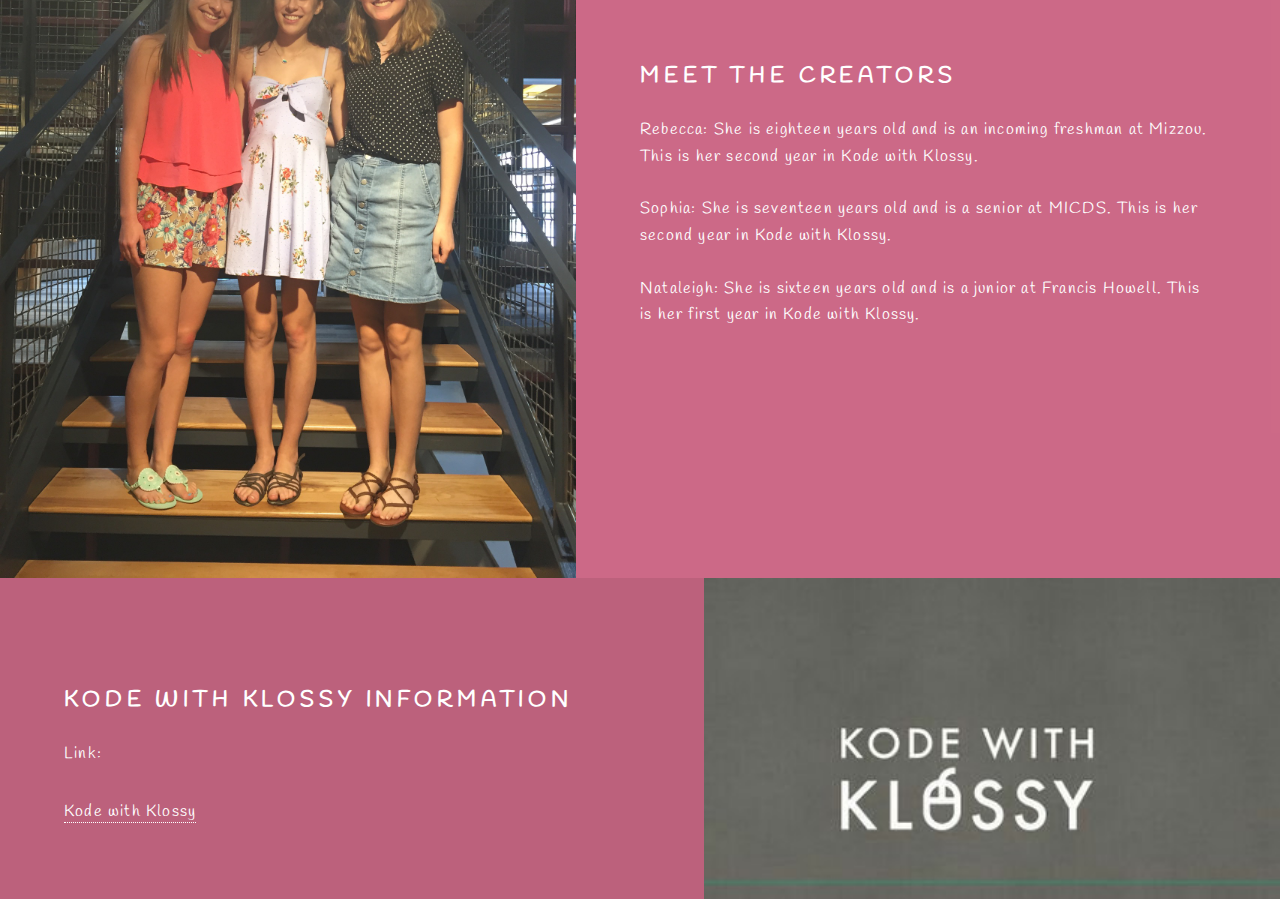
<file: VR-SOFIA/website/website.html>
<!DOCTYPE HTML>
<!--
	Spectral by HTML5 UP
	html5up.net | @ajlkn
	Free for personal and commercial use under the CCA 3.0 license (html5up.net/license)
-->
<html>
	<head>
		<title>Running VR</title>
		<meta charset="utf-8" />
		<meta name="viewport" content="width=device-width, initial-scale=1, user-scalable=no" />
		<link rel="stylesheet" href="assets/css/main.css" />
		<noscript><link rel="stylesheet" href="assets/css/noscript.css" /></noscript>
		<link href="https://fonts.googleapis.com/css?family=Handlee" rel="stylesheet">
	</head>
	<body class="landing is-preload">

		<!-- Page Wrapper -->
			<div id="page-wrapper">

				<!-- Header -->
					<header id="header" class="alt">
						<h1><a href="website.html">Runnng in VR</a></h1>
						<nav id="nav">
							
									</div>
								</li>
							</ul>
						</nav>
					</header>

				<!-- Banner -->
					<section id="banner">
						<div class="inner">
							<h2>Running in VR</h2>
							<p>Ever wanted to experience running in a virtual city?<br />
							Click below to be whisked away in a world with palm trees, the Eiffel Tower, and more!<br />
							<!-- crafted by <a href="http://html5up.net">HTML5 UP</a>.</p> -->
							<ul class="actions special">
								<li><a href="../index.html" class="button primary">Activate</a></li>
							</ul>
						</div>
						<a href="#one" class="more scrolly">Learn More</a>
					</section>

				<!-- One -->
					<section id="one" class="wrapper style1 special">
						<div class="inner">
							<header class="major">
								<h2>Directions<br />
								</h2>
								<p>1. Grab the VR Headset and put it on!<br />
									2. Jog in place and enjoy the scenery.  While working out, control your breathing by breathing with the yellow circle as it expands.<br />
									3. Once completed, remove headset. Thank you for experiencing our virtual reality!</p>
							</header>
							<ul class="icons major">
								<li><span class="icon fa-heart major style1"><span class="label">Lorem</span></span></li>
								<li><span class="icon fa-heart-o major style2"><span class="label">Ipsum</span></span></li>
								<li><span class="icon fa-heart major style3"><span class="label">Dolor</span></span></li>
							</ul>
						</div>
					</section>

				<!-- Two -->
					<section id="two" class="wrapper alt style2">
						<section class="spotlight">
							<div class="image"><img src="images/IMG_52491.jpg" alt="" /></div><div class="content">
								<h2>Meet the Creators<br />
								</h2>
								<p>Rebecca: She is eighteen years old and is an incoming freshman at Mizzou. This is her second year in Kode with Klossy.<br />
									
									<br /> Sophia: She is seventeen years old and is a senior at MICDS. This is her second year in Kode with Klossy.<br />
									<br /> Nataleigh: She is sixteen years old and is a junior at Francis Howell. This is her first year in Kode with Klossy.
									

								
								</p>
							</div>
						</section>
						<section class="spotlight">
							<div class="image"><img src="images/kodewithklossy.jpg" alt="" /></div><div class="content">
								<h2>Kode with Klossy Information<br />
								</h2>
								<p>Link:</p>
								<a href='https://www.kodewithklossy.com/'>Kode with Klossy</a>
							</div>
						</section>
						
					</section>

				
				
				
			</div>

		<!-- Scripts -->
			<script src="assets/js/jquery.min.js"></script>
			<script src="assets/js/jquery.scrollex.min.js"></script>
			<script src="assets/js/jquery.scrolly.min.js"></script>
			<script src="assets/js/browser.min.js"></script>
			<script src="assets/js/breakpoints.min.js"></script>
			<script src="assets/js/util.js"></script>
			<script src="assets/js/main.js"></script>

	</body>
</html>
</file>
<file: VR-SOFIA/website/assets/css/noscript.css>
/*
	Spectral by HTML5 UP
	html5up.net | @ajlkn
	Free for personal and commercial use under the CCA 3.0 license (html5up.net/license)
*/

/* Banner */

	body.is-preload #banner h2 {
		-moz-transform: none;
		-webkit-transform: none;
		-ms-transform: none;
		transform: none;
		opacity: 1;
	}

		body.is-preload #banner h2:before, body.is-preload #banner h2:after {
			width: 100%;
		}

	body.is-preload #banner .more {
		-moz-transform: none;
		-webkit-transform: none;
		-ms-transform: none;
		transform: none;
		opacity: 1;
	}

	body.is-preload #banner:after {
		opacity: 0;
	}
</file>
<file: VR-SOFIA/website/assets/css/main.css>
@import url(font-awesome.min.css);
@import url("https://fonts.googleapis.com/css?family=Open+Sans:400,400italic,600,600italic,800,800italic");

/*
	Spectral by HTML5 UP
	html5up.net | @ajlkn
	Free for personal and commercial use under the CCA 3.0 license (html5up.net/license)
*/

html, body, div, span, applet, object,
iframe, h1, h2, h3, h4, h5, h6, p, blockquote,
pre, a, abbr, acronym, address, big, cite,
code, del, dfn, em, img, ins, kbd, q, s, samp,
small, strike, strong, sub, sup, tt, var, b,
u, i, center, dl, dt, dd, ol, ul, li, fieldset,
form, label, legend, table, caption, tbody,
tfoot, thead, tr, th, td, article, aside,
canvas, details, embed, figure, figcaption,
footer, header, hgroup, menu, nav, output, ruby,
section, summary, time, mark, audio, video {
	margin: 0;
	padding: 0;
	border: 0;
	font-size: 100%;
	/* font: inherit; */
	vertical-align: baseline;
	font-family: 'Handlee', cursive;}

article, aside, details, figcaption, figure,
footer, header, hgroup, menu, nav, section {
	display: block;}

body {
	line-height: 1;
}

ol, ul {
	list-style: none;
}

blockquote, q {
	quotes: none;
}

	blockquote:before, blockquote:after, q:before, q:after {
		content: '';
		content: none;
	}

table {
	border-collapse: collapse;
	border-spacing: 0;
}

body {
	-webkit-text-size-adjust: none;
}

mark {
	background-color: transparent;
	color: inherit;
}

input::-moz-focus-inner {
	border: 0;
	padding: 0;
}

input, select, textarea {
	-moz-appearance: none;
	-webkit-appearance: none;
	-ms-appearance: none;
	appearance: none;
}

/* Basic */

	@-ms-viewport {
		width: device-width;
	}

	html {
		box-sizing: border-box;
	}

	*, *:before, *:after {
		box-sizing: inherit;
	}

	body {
		background: #97024c;
	}

		body.is-preload *, body.is-preload *:before, body.is-preload *:after {
			-moz-animation: none !important;
			-webkit-animation: none !important;
			-ms-animation: none !important;
			animation: none !important;
			-moz-transition: none !important;
			-webkit-transition: none !important;
			-ms-transition: none !important;
			transition: none !important;
		}

	body, input, select, textarea {
		color: #fff;
		font-family: "Open Sans", Helvetica, sans-serif;
		font-size: 15pt;
		font-weight: 400;
		letter-spacing: 0.075em;
		line-height: 1.65em;
	}

		@media screen and (max-width: 1680px) {

			body, input, select, textarea {
				font-size: 13pt;
			}

		}

		@media screen and (max-width: 1280px) {

			body, input, select, textarea {
				font-size: 12pt;
			}

		}

		@media screen and (max-width: 736px) {

			body, input, select, textarea {
				font-size: 11pt;
				letter-spacing: 0.0375em;
			}

		}

	a {
		-moz-transition: color 0.2s ease, border-bottom-color 0.2s ease;
		-webkit-transition: color 0.2s ease, border-bottom-color 0.2s ease;
		-ms-transition: color 0.2s ease, border-bottom-color 0.2s ease;
		transition: color 0.2s ease, border-bottom-color 0.2s ease;
		border-bottom: dotted 1px;
		color: inherit;
		text-decoration: none;
	}

		a:hover {
			border-bottom-color: transparent;
		}

	strong, b {
		color: #fff;
		font-weight: 600;
	}

	em, i {
		font-style: italic;
	}

	p {
		margin: 0 0 2em 0;
	}

	h1, h2, h3, h4, h5, h6 {
		color: #fff;
		font-weight: 800;
		letter-spacing: 0.225em;
		line-height: 1em;
		margin: 0 0 1em 0;
		text-transform: uppercase;
	}

		h1 a, h2 a, h3 a, h4 a, h5 a, h6 a {
			color: inherit;
			text-decoration: none;
		}

	h2 {
		font-size: 1.35em;
		line-height: 1.75em;
	}

		@media screen and (max-width: 736px) {

			h2 {
				font-size: 1.1em;
				line-height: 1.65em;
			}

		}

	h3 {
		font-size: 1.15em;
		line-height: 1.75em;
	}

		@media screen and (max-width: 736px) {

			h3 {
				font-size: 1em;
				line-height: 1.65em;
			}

		}

	h4 {
		font-size: 1em;
		line-height: 1.5em;
	}

	h5 {
		font-size: 0.8em;
		line-height: 1.5em;
	}

	h6 {
		font-size: 0.7em;
		line-height: 1.5em;
	}

	sub {
		font-size: 0.8em;
		position: relative;
		top: 0.5em;
	}

	sup {
		font-size: 0.8em;
		position: relative;
		top: -0.5em;
	}

	hr {
		border: 0;
		border-bottom: solid 2px #fff;
		margin: 3em 0;
	}

		hr.major {
			margin: 4.5em 0;
		}

	blockquote {
		border-left: solid 4px #fff;
		font-style: italic;
		margin: 0 0 2em 0;
		padding: 0.5em 0 0.5em 2em;
	}

	code {
		background: rgba(144, 144, 144, 0.25);
		border-radius: 3px;
		font-family: "Courier New", monospace;
		font-size: 0.9em;
		letter-spacing: 0;
		margin: 0 0.25em;
		padding: 0.25em 0.65em;
	}

	pre {
		-webkit-overflow-scrolling: touch;
		font-family: "Courier New", monospace;
		font-size: 0.9em;
		margin: 0 0 2em 0;
	}

		pre code {
			display: block;
			line-height: 1.75em;
			padding: 1em 1.5em;
			overflow-x: auto;
		}

	.align-left {
		text-align: left;
	}

	.align-center {
		text-align: center;
	}

	.align-right {
		text-align: right;
	}

/* Row */

	.row {
		display: flex;
		flex-wrap: wrap;
		box-sizing: border-box;
		align-items: stretch;
	}

		.row > * {
			box-sizing: border-box;
		}

		.row.gtr-uniform > * > :last-child {
			margin-bottom: 0;
		}

		.row.aln-left {
			justify-content: flex-start;
		}

		.row.aln-center {
			justify-content: center;
		}

		.row.aln-right {
			justify-content: flex-end;
		}

		.row.aln-top {
			align-items: flex-start;
		}

		.row.aln-middle {
			align-items: center;
		}

		.row.aln-bottom {
			align-items: flex-end;
		}

		.row > .imp {
			order: -1;
		}

		.row > .col-1 {
			width: 8.3333333333%;
		}

		.row > .off-1 {
			margin-left: 8.3333333333%;
		}

		.row > .col-2 {
			width: 16.6666666667%;
		}

		.row > .off-2 {
			margin-left: 16.6666666667%;
		}

		.row > .col-3 {
			width: 25%;
		}

		.row > .off-3 {
			margin-left: 25%;
		}

		.row > .col-4 {
			width: 33.3333333333%;
		}

		.row > .off-4 {
			margin-left: 33.3333333333%;
		}

		.row > .col-5 {
			width: 41.6666666667%;
		}

		.row > .off-5 {
			margin-left: 41.6666666667%;
		}

		.row > .col-6 {
			width: 50%;
		}

		.row > .off-6 {
			margin-left: 50%;
		}

		.row > .col-7 {
			width: 58.3333333333%;
		}

		.row > .off-7 {
			margin-left: 58.3333333333%;
		}

		.row > .col-8 {
			width: 66.6666666667%;
		}

		.row > .off-8 {
			margin-left: 66.6666666667%;
		}

		.row > .col-9 {
			width: 75%;
		}

		.row > .off-9 {
			margin-left: 75%;
		}

		.row > .col-10 {
			width: 83.3333333333%;
		}

		.row > .off-10 {
			margin-left: 83.3333333333%;
		}

		.row > .col-11 {
			width: 91.6666666667%;
		}

		.row > .off-11 {
			margin-left: 91.6666666667%;
		}

		.row > .col-12 {
			width: 100%;
		}

		.row > .off-12 {
			margin-left: 100%;
		}

		.row.gtr-0 {
			margin-top: 0;
			margin-left: 0em;
		}

			.row.gtr-0 > * {
				padding: 0 0 0 0em;
			}

			.row.gtr-0.gtr-uniform {
				margin-top: 0em;
			}

				.row.gtr-0.gtr-uniform > * {
					padding-top: 0em;
				}

		.row.gtr-25 {
			margin-top: 0;
			margin-left: -0.375em;
		}

			.row.gtr-25 > * {
				padding: 0 0 0 0.375em;
			}

			.row.gtr-25.gtr-uniform {
				margin-top: -0.375em;
			}

				.row.gtr-25.gtr-uniform > * {
					padding-top: 0.375em;
				}

		.row.gtr-50 {
			margin-top: 0;
			margin-left: -0.75em;
		}

			.row.gtr-50 > * {
				padding: 0 0 0 0.75em;
			}

			.row.gtr-50.gtr-uniform {
				margin-top: -0.75em;
			}

				.row.gtr-50.gtr-uniform > * {
					padding-top: 0.75em;
				}

		.row {
			margin-top: 0;
			margin-left: -1.5em;
		}

			.row > * {
				padding: 0 0 0 1.5em;
			}

			.row.gtr-uniform {
				margin-top: -1.5em;
			}

				.row.gtr-uniform > * {
					padding-top: 1.5em;
				}

		.row.gtr-150 {
			margin-top: 0;
			margin-left: -2.25em;
		}

			.row.gtr-150 > * {
				padding: 0 0 0 2.25em;
			}

			.row.gtr-150.gtr-uniform {
				margin-top: -2.25em;
			}

				.row.gtr-150.gtr-uniform > * {
					padding-top: 2.25em;
				}

		.row.gtr-200 {
			margin-top: 0;
			margin-left: -3em;
		}

			.row.gtr-200 > * {
				padding: 0 0 0 3em;
			}

			.row.gtr-200.gtr-uniform {
				margin-top: -3em;
			}

				.row.gtr-200.gtr-uniform > * {
					padding-top: 3em;
				}

		@media screen and (max-width: 1680px) {

			.row {
				display: flex;
				flex-wrap: wrap;
				box-sizing: border-box;
				align-items: stretch;
			}

				.row > * {
					box-sizing: border-box;
				}

				.row.gtr-uniform > * > :last-child {
					margin-bottom: 0;
				}

				.row.aln-left {
					justify-content: flex-start;
				}

				.row.aln-center {
					justify-content: center;
				}

				.row.aln-right {
					justify-content: flex-end;
				}

				.row.aln-top {
					align-items: flex-start;
				}

				.row.aln-middle {
					align-items: center;
				}

				.row.aln-bottom {
					align-items: flex-end;
				}

				.row > .imp-xlarge {
					order: -1;
				}

				.row > .col-1-xlarge {
					width: 8.3333333333%;
				}

				.row > .off-1-xlarge {
					margin-left: 8.3333333333%;
				}

				.row > .col-2-xlarge {
					width: 16.6666666667%;
				}

				.row > .off-2-xlarge {
					margin-left: 16.6666666667%;
				}

				.row > .col-3-xlarge {
					width: 25%;
				}

				.row > .off-3-xlarge {
					margin-left: 25%;
				}

				.row > .col-4-xlarge {
					width: 33.3333333333%;
				}

				.row > .off-4-xlarge {
					margin-left: 33.3333333333%;
				}

				.row > .col-5-xlarge {
					width: 41.6666666667%;
				}

				.row > .off-5-xlarge {
					margin-left: 41.6666666667%;
				}

				.row > .col-6-xlarge {
					width: 50%;
				}

				.row > .off-6-xlarge {
					margin-left: 50%;
				}

				.row > .col-7-xlarge {
					width: 58.3333333333%;
				}

				.row > .off-7-xlarge {
					margin-left: 58.3333333333%;
				}

				.row > .col-8-xlarge {
					width: 66.6666666667%;
				}

				.row > .off-8-xlarge {
					margin-left: 66.6666666667%;
				}

				.row > .col-9-xlarge {
					width: 75%;
				}

				.row > .off-9-xlarge {
					margin-left: 75%;
				}

				.row > .col-10-xlarge {
					width: 83.3333333333%;
				}

				.row > .off-10-xlarge {
					margin-left: 83.3333333333%;
				}

				.row > .col-11-xlarge {
					width: 91.6666666667%;
				}

				.row > .off-11-xlarge {
					margin-left: 91.6666666667%;
				}

				.row > .col-12-xlarge {
					width: 100%;
				}

				.row > .off-12-xlarge {
					margin-left: 100%;
				}

				.row.gtr-0 {
					margin-top: 0;
					margin-left: 0em;
				}

					.row.gtr-0 > * {
						padding: 0 0 0 0em;
					}

					.row.gtr-0.gtr-uniform {
						margin-top: 0em;
					}

						.row.gtr-0.gtr-uniform > * {
							padding-top: 0em;
						}

				.row.gtr-25 {
					margin-top: 0;
					margin-left: -0.375em;
				}

					.row.gtr-25 > * {
						padding: 0 0 0 0.375em;
					}

					.row.gtr-25.gtr-uniform {
						margin-top: -0.375em;
					}

						.row.gtr-25.gtr-uniform > * {
							padding-top: 0.375em;
						}

				.row.gtr-50 {
					margin-top: 0;
					margin-left: -0.75em;
				}

					.row.gtr-50 > * {
						padding: 0 0 0 0.75em;
					}

					.row.gtr-50.gtr-uniform {
						margin-top: -0.75em;
					}

						.row.gtr-50.gtr-uniform > * {
							padding-top: 0.75em;
						}

				.row {
					margin-top: 0;
					margin-left: -1.5em;
				}

					.row > * {
						padding: 0 0 0 1.5em;
					}

					.row.gtr-uniform {
						margin-top: -1.5em;
					}

						.row.gtr-uniform > * {
							padding-top: 1.5em;
						}

				.row.gtr-150 {
					margin-top: 0;
					margin-left: -2.25em;
				}

					.row.gtr-150 > * {
						padding: 0 0 0 2.25em;
					}

					.row.gtr-150.gtr-uniform {
						margin-top: -2.25em;
					}

						.row.gtr-150.gtr-uniform > * {
							padding-top: 2.25em;
						}

				.row.gtr-200 {
					margin-top: 0;
					margin-left: -3em;
				}

					.row.gtr-200 > * {
						padding: 0 0 0 3em;
					}

					.row.gtr-200.gtr-uniform {
						margin-top: -3em;
					}

						.row.gtr-200.gtr-uniform > * {
							padding-top: 3em;
						}

		}

		@media screen and (max-width: 1280px) {

			.row {
				display: flex;
				flex-wrap: wrap;
				box-sizing: border-box;
				align-items: stretch;
			}

				.row > * {
					box-sizing: border-box;
				}

				.row.gtr-uniform > * > :last-child {
					margin-bottom: 0;
				}

				.row.aln-left {
					justify-content: flex-start;
				}

				.row.aln-center {
					justify-content: center;
				}

				.row.aln-right {
					justify-content: flex-end;
				}

				.row.aln-top {
					align-items: flex-start;
				}

				.row.aln-middle {
					align-items: center;
				}

				.row.aln-bottom {
					align-items: flex-end;
				}

				.row > .imp-large {
					order: -1;
				}

				.row > .col-1-large {
					width: 8.3333333333%;
				}

				.row > .off-1-large {
					margin-left: 8.3333333333%;
				}

				.row > .col-2-large {
					width: 16.6666666667%;
				}

				.row > .off-2-large {
					margin-left: 16.6666666667%;
				}

				.row > .col-3-large {
					width: 25%;
				}

				.row > .off-3-large {
					margin-left: 25%;
				}

				.row > .col-4-large {
					width: 33.3333333333%;
				}

				.row > .off-4-large {
					margin-left: 33.3333333333%;
				}

				.row > .col-5-large {
					width: 41.6666666667%;
				}

				.row > .off-5-large {
					margin-left: 41.6666666667%;
				}

				.row > .col-6-large {
					width: 50%;
				}

				.row > .off-6-large {
					margin-left: 50%;
				}

				.row > .col-7-large {
					width: 58.3333333333%;
				}

				.row > .off-7-large {
					margin-left: 58.3333333333%;
				}

				.row > .col-8-large {
					width: 66.6666666667%;
				}

				.row > .off-8-large {
					margin-left: 66.6666666667%;
				}

				.row > .col-9-large {
					width: 75%;
				}

				.row > .off-9-large {
					margin-left: 75%;
				}

				.row > .col-10-large {
					width: 83.3333333333%;
				}

				.row > .off-10-large {
					margin-left: 83.3333333333%;
				}

				.row > .col-11-large {
					width: 91.6666666667%;
				}

				.row > .off-11-large {
					margin-left: 91.6666666667%;
				}

				.row > .col-12-large {
					width: 100%;
				}

				.row > .off-12-large {
					margin-left: 100%;
				}

				.row.gtr-0 {
					margin-top: 0;
					margin-left: 0em;
				}

					.row.gtr-0 > * {
						padding: 0 0 0 0em;
					}

					.row.gtr-0.gtr-uniform {
						margin-top: 0em;
					}

						.row.gtr-0.gtr-uniform > * {
							padding-top: 0em;
						}

				.row.gtr-25 {
					margin-top: 0;
					margin-left: -0.375em;
				}

					.row.gtr-25 > * {
						padding: 0 0 0 0.375em;
					}

					.row.gtr-25.gtr-uniform {
						margin-top: -0.375em;
					}

						.row.gtr-25.gtr-uniform > * {
							padding-top: 0.375em;
						}

				.row.gtr-50 {
					margin-top: 0;
					margin-left: -0.75em;
				}

					.row.gtr-50 > * {
						padding: 0 0 0 0.75em;
					}

					.row.gtr-50.gtr-uniform {
						margin-top: -0.75em;
					}

						.row.gtr-50.gtr-uniform > * {
							padding-top: 0.75em;
						}

				.row {
					margin-top: 0;
					margin-left: -1.5em;
				}

					.row > * {
						padding: 0 0 0 1.5em;
					}

					.row.gtr-uniform {
						margin-top: -1.5em;
					}

						.row.gtr-uniform > * {
							padding-top: 1.5em;
						}

				.row.gtr-150 {
					margin-top: 0;
					margin-left: -2.25em;
				}

					.row.gtr-150 > * {
						padding: 0 0 0 2.25em;
					}

					.row.gtr-150.gtr-uniform {
						margin-top: -2.25em;
					}

						.row.gtr-150.gtr-uniform > * {
							padding-top: 2.25em;
						}

				.row.gtr-200 {
					margin-top: 0;
					margin-left: -3em;
				}

					.row.gtr-200 > * {
						padding: 0 0 0 3em;
					}

					.row.gtr-200.gtr-uniform {
						margin-top: -3em;
					}

						.row.gtr-200.gtr-uniform > * {
							padding-top: 3em;
						}

		}

		@media screen and (max-width: 980px) {

			.row {
				display: flex;
				flex-wrap: wrap;
				box-sizing: border-box;
				align-items: stretch;
			}

				.row > * {
					box-sizing: border-box;
				}

				.row.gtr-uniform > * > :last-child {
					margin-bottom: 0;
				}

				.row.aln-left {
					justify-content: flex-start;
				}

				.row.aln-center {
					justify-content: center;
				}

				.row.aln-right {
					justify-content: flex-end;
				}

				.row.aln-top {
					align-items: flex-start;
				}

				.row.aln-middle {
					align-items: center;
				}

				.row.aln-bottom {
					align-items: flex-end;
				}

				.row > .imp-medium {
					order: -1;
				}

				.row > .col-1-medium {
					width: 8.3333333333%;
				}

				.row > .off-1-medium {
					margin-left: 8.3333333333%;
				}

				.row > .col-2-medium {
					width: 16.6666666667%;
				}

				.row > .off-2-medium {
					margin-left: 16.6666666667%;
				}

				.row > .col-3-medium {
					width: 25%;
				}

				.row > .off-3-medium {
					margin-left: 25%;
				}

				.row > .col-4-medium {
					width: 33.3333333333%;
				}

				.row > .off-4-medium {
					margin-left: 33.3333333333%;
				}

				.row > .col-5-medium {
					width: 41.6666666667%;
				}

				.row > .off-5-medium {
					margin-left: 41.6666666667%;
				}

				.row > .col-6-medium {
					width: 50%;
				}

				.row > .off-6-medium {
					margin-left: 50%;
				}

				.row > .col-7-medium {
					width: 58.3333333333%;
				}

				.row > .off-7-medium {
					margin-left: 58.3333333333%;
				}

				.row > .col-8-medium {
					width: 66.6666666667%;
				}

				.row > .off-8-medium {
					margin-left: 66.6666666667%;
				}

				.row > .col-9-medium {
					width: 75%;
				}

				.row > .off-9-medium {
					margin-left: 75%;
				}

				.row > .col-10-medium {
					width: 83.3333333333%;
				}

				.row > .off-10-medium {
					margin-left: 83.3333333333%;
				}

				.row > .col-11-medium {
					width: 91.6666666667%;
				}

				.row > .off-11-medium {
					margin-left: 91.6666666667%;
				}

				.row > .col-12-medium {
					width: 100%;
				}

				.row > .off-12-medium {
					margin-left: 100%;
				}

				.row.gtr-0 {
					margin-top: 0;
					margin-left: 0em;
				}

					.row.gtr-0 > * {
						padding: 0 0 0 0em;
					}

					.row.gtr-0.gtr-uniform {
						margin-top: 0em;
					}

						.row.gtr-0.gtr-uniform > * {
							padding-top: 0em;
						}

				.row.gtr-25 {
					margin-top: 0;
					margin-left: -0.375em;
				}

					.row.gtr-25 > * {
						padding: 0 0 0 0.375em;
					}

					.row.gtr-25.gtr-uniform {
						margin-top: -0.375em;
					}

						.row.gtr-25.gtr-uniform > * {
							padding-top: 0.375em;
						}

				.row.gtr-50 {
					margin-top: 0;
					margin-left: -0.75em;
				}

					.row.gtr-50 > * {
						padding: 0 0 0 0.75em;
					}

					.row.gtr-50.gtr-uniform {
						margin-top: -0.75em;
					}

						.row.gtr-50.gtr-uniform > * {
							padding-top: 0.75em;
						}

				.row {
					margin-top: 0;
					margin-left: -1.5em;
				}

					.row > * {
						padding: 0 0 0 1.5em;
					}

					.row.gtr-uniform {
						margin-top: -1.5em;
					}

						.row.gtr-uniform > * {
							padding-top: 1.5em;
						}

				.row.gtr-150 {
					margin-top: 0;
					margin-left: -2.25em;
				}

					.row.gtr-150 > * {
						padding: 0 0 0 2.25em;
					}

					.row.gtr-150.gtr-uniform {
						margin-top: -2.25em;
					}

						.row.gtr-150.gtr-uniform > * {
							padding-top: 2.25em;
						}

				.row.gtr-200 {
					margin-top: 0;
					margin-left: -3em;
				}

					.row.gtr-200 > * {
						padding: 0 0 0 3em;
					}

					.row.gtr-200.gtr-uniform {
						margin-top: -3em;
					}

						.row.gtr-200.gtr-uniform > * {
							padding-top: 3em;
						}

		}

		@media screen and (max-width: 736px) {

			.row {
				display: flex;
				flex-wrap: wrap;
				box-sizing: border-box;
				align-items: stretch;
			}

				.row > * {
					box-sizing: border-box;
				}

				.row.gtr-uniform > * > :last-child {
					margin-bottom: 0;
				}

				.row.aln-left {
					justify-content: flex-start;
				}

				.row.aln-center {
					justify-content: center;
				}

				.row.aln-right {
					justify-content: flex-end;
				}

				.row.aln-top {
					align-items: flex-start;
				}

				.row.aln-middle {
					align-items: center;
				}

				.row.aln-bottom {
					align-items: flex-end;
				}

				.row > .imp-small {
					order: -1;
				}

				.row > .col-1-small {
					width: 8.3333333333%;
				}

				.row > .off-1-small {
					margin-left: 8.3333333333%;
				}

				.row > .col-2-small {
					width: 16.6666666667%;
				}

				.row > .off-2-small {
					margin-left: 16.6666666667%;
				}

				.row > .col-3-small {
					width: 25%;
				}

				.row > .off-3-small {
					margin-left: 25%;
				}

				.row > .col-4-small {
					width: 33.3333333333%;
				}

				.row > .off-4-small {
					margin-left: 33.3333333333%;
				}

				.row > .col-5-small {
					width: 41.6666666667%;
				}

				.row > .off-5-small {
					margin-left: 41.6666666667%;
				}

				.row > .col-6-small {
					width: 50%;
				}

				.row > .off-6-small {
					margin-left: 50%;
				}

				.row > .col-7-small {
					width: 58.3333333333%;
				}

				.row > .off-7-small {
					margin-left: 58.3333333333%;
				}

				.row > .col-8-small {
					width: 66.6666666667%;
				}

				.row > .off-8-small {
					margin-left: 66.6666666667%;
				}

				.row > .col-9-small {
					width: 75%;
				}

				.row > .off-9-small {
					margin-left: 75%;
				}

				.row > .col-10-small {
					width: 83.3333333333%;
				}

				.row > .off-10-small {
					margin-left: 83.3333333333%;
				}

				.row > .col-11-small {
					width: 91.6666666667%;
				}

				.row > .off-11-small {
					margin-left: 91.6666666667%;
				}

				.row > .col-12-small {
					width: 100%;
				}

				.row > .off-12-small {
					margin-left: 100%;
				}

				.row.gtr-0 {
					margin-top: 0;
					margin-left: 0em;
				}

					.row.gtr-0 > * {
						padding: 0 0 0 0em;
					}

					.row.gtr-0.gtr-uniform {
						margin-top: 0em;
					}

						.row.gtr-0.gtr-uniform > * {
							padding-top: 0em;
						}

				.row.gtr-25 {
					margin-top: 0;
					margin-left: -0.375em;
				}

					.row.gtr-25 > * {
						padding: 0 0 0 0.375em;
					}

					.row.gtr-25.gtr-uniform {
						margin-top: -0.375em;
					}

						.row.gtr-25.gtr-uniform > * {
							padding-top: 0.375em;
						}

				.row.gtr-50 {
					margin-top: 0;
					margin-left: -0.75em;
				}

					.row.gtr-50 > * {
						padding: 0 0 0 0.75em;
					}

					.row.gtr-50.gtr-uniform {
						margin-top: -0.75em;
					}

						.row.gtr-50.gtr-uniform > * {
							padding-top: 0.75em;
						}

				.row {
					margin-top: 0;
					margin-left: -1.5em;
				}

					.row > * {
						padding: 0 0 0 1.5em;
					}

					.row.gtr-uniform {
						margin-top: -1.5em;
					}

						.row.gtr-uniform > * {
							padding-top: 1.5em;
						}

				.row.gtr-150 {
					margin-top: 0;
					margin-left: -2.25em;
				}

					.row.gtr-150 > * {
						padding: 0 0 0 2.25em;
					}

					.row.gtr-150.gtr-uniform {
						margin-top: -2.25em;
					}

						.row.gtr-150.gtr-uniform > * {
							padding-top: 2.25em;
						}

				.row.gtr-200 {
					margin-top: 0;
					margin-left: -3em;
				}

					.row.gtr-200 > * {
						padding: 0 0 0 3em;
					}

					.row.gtr-200.gtr-uniform {
						margin-top: -3em;
					}

						.row.gtr-200.gtr-uniform > * {
							padding-top: 3em;
						}

		}

		@media screen and (max-width: 480px) {

			.row {
				display: flex;
				flex-wrap: wrap;
				box-sizing: border-box;
				align-items: stretch;
			}

				.row > * {
					box-sizing: border-box;
				}

				.row.gtr-uniform > * > :last-child {
					margin-bottom: 0;
				}

				.row.aln-left {
					justify-content: flex-start;
				}

				.row.aln-center {
					justify-content: center;
				}

				.row.aln-right {
					justify-content: flex-end;
				}

				.row.aln-top {
					align-items: flex-start;
				}

				.row.aln-middle {
					align-items: center;
				}

				.row.aln-bottom {
					align-items: flex-end;
				}

				.row > .imp-xsmall {
					order: -1;
				}

				.row > .col-1-xsmall {
					width: 8.3333333333%;
				}

				.row > .off-1-xsmall {
					margin-left: 8.3333333333%;
				}

				.row > .col-2-xsmall {
					width: 16.6666666667%;
				}

				.row > .off-2-xsmall {
					margin-left: 16.6666666667%;
				}

				.row > .col-3-xsmall {
					width: 25%;
				}

				.row > .off-3-xsmall {
					margin-left: 25%;
				}

				.row > .col-4-xsmall {
					width: 33.3333333333%;
				}

				.row > .off-4-xsmall {
					margin-left: 33.3333333333%;
				}

				.row > .col-5-xsmall {
					width: 41.6666666667%;
				}

				.row > .off-5-xsmall {
					margin-left: 41.6666666667%;
				}

				.row > .col-6-xsmall {
					width: 50%;
				}

				.row > .off-6-xsmall {
					margin-left: 50%;
				}

				.row > .col-7-xsmall {
					width: 58.3333333333%;
				}

				.row > .off-7-xsmall {
					margin-left: 58.3333333333%;
				}

				.row > .col-8-xsmall {
					width: 66.6666666667%;
				}

				.row > .off-8-xsmall {
					margin-left: 66.6666666667%;
				}

				.row > .col-9-xsmall {
					width: 75%;
				}

				.row > .off-9-xsmall {
					margin-left: 75%;
				}

				.row > .col-10-xsmall {
					width: 83.3333333333%;
				}

				.row > .off-10-xsmall {
					margin-left: 83.3333333333%;
				}

				.row > .col-11-xsmall {
					width: 91.6666666667%;
				}

				.row > .off-11-xsmall {
					margin-left: 91.6666666667%;
				}

				.row > .col-12-xsmall {
					width: 100%;
				}

				.row > .off-12-xsmall {
					margin-left: 100%;
				}

				.row.gtr-0 {
					margin-top: 0;
					margin-left: 0em;
				}

					.row.gtr-0 > * {
						padding: 0 0 0 0em;
					}

					.row.gtr-0.gtr-uniform {
						margin-top: 0em;
					}

						.row.gtr-0.gtr-uniform > * {
							padding-top: 0em;
						}

				.row.gtr-25 {
					margin-top: 0;
					margin-left: -0.375em;
				}

					.row.gtr-25 > * {
						padding: 0 0 0 0.375em;
					}

					.row.gtr-25.gtr-uniform {
						margin-top: -0.375em;
					}

						.row.gtr-25.gtr-uniform > * {
							padding-top: 0.375em;
						}

				.row.gtr-50 {
					margin-top: 0;
					margin-left: -0.75em;
				}

					.row.gtr-50 > * {
						padding: 0 0 0 0.75em;
					}

					.row.gtr-50.gtr-uniform {
						margin-top: -0.75em;
					}

						.row.gtr-50.gtr-uniform > * {
							padding-top: 0.75em;
						}

				.row {
					margin-top: 0;
					margin-left: -1.5em;
				}

					.row > * {
						padding: 0 0 0 1.5em;
					}

					.row.gtr-uniform {
						margin-top: -1.5em;
					}

						.row.gtr-uniform > * {
							padding-top: 1.5em;
						}

				.row.gtr-150 {
					margin-top: 0;
					margin-left: -2.25em;
				}

					.row.gtr-150 > * {
						padding: 0 0 0 2.25em;
					}

					.row.gtr-150.gtr-uniform {
						margin-top: -2.25em;
					}

						.row.gtr-150.gtr-uniform > * {
							padding-top: 2.25em;
						}

				.row.gtr-200 {
					margin-top: 0;
					margin-left: -3em;
				}

					.row.gtr-200 > * {
						padding: 0 0 0 3em;
					}

					.row.gtr-200.gtr-uniform {
						margin-top: -3em;
					}

						.row.gtr-200.gtr-uniform > * {
							padding-top: 3em;
						}

		}

/* Section/Article */

	section.special, article.special {
		text-align: center;
	}

	header p {
		color: rgba(255, 0, 149, 0.808);
		position: relative;
		top: -0.25em;
	}

	header h3 + p {
		font-size: 1.1em;
	}

	header h4 + p,
	header h5 + p,
	header h6 + p {
		font-size: 0.9em;
	}

	header.major {
		margin: 0 0 3.5em 0;
	}

		header.major h2, header.major h3, header.major h4, header.major h5, header.major h6 {
			border-bottom: solid 2px #fff;
			display: inline-block;
			padding-bottom: 1em;
			position: relative;
		}

			header.major h2:after, header.major h3:after, header.major h4:after, header.major h5:after, header.major h6:after {
				content: '';
				display: block;
				height: 1px;
			}

		header.major p {
			color: #fff;
			top: 0;
		}

		@media screen and (max-width: 736px) {

			header.major {
				margin: 0 0 2em 0;
			}

		}

	@media screen and (max-width: 980px) {

		header br {
			display: none;
		}

	}

/* Form */

	form {
		margin: 0 0 2em 0;
	}

	label {
		color: #fff;
		display: block;
		font-size: 0.9em;
		font-weight: 600;
		margin: 0 0 1em 0;
	}

	input[type="text"],
	input[type="password"],
	input[type="email"],
	select,
	textarea {
		-moz-appearance: none;
		-webkit-appearance: none;
		-ms-appearance: none;
		appearance: none;
		background-color: rgba(200, 255, 0, 0.979);
		border-radius: 3px;
		border: none;
		color: inherit;
		display: block;
		outline: 0;
		padding: 0 1em;
		text-decoration: none;
		width: 100%;
	}

		input[type="text"]:invalid,
		input[type="password"]:invalid,
		input[type="email"]:invalid,
		select:invalid,
		textarea:invalid {
			box-shadow: none;
		}

		input[type="text"]:focus,
		input[type="password"]:focus,
		input[type="email"]:focus,
		select:focus,
		textarea:focus {
			box-shadow: 0 0 0 2px #30e40c;
		}

	select {
		background-size: 1.25em;
		background-repeat: no-repeat;
		background-position: calc(100% - 1em) center;
		height: 2.75em;
		padding-right: 2.75em;
		text-overflow: ellipsis;
	}

		select:focus::-ms-value {
			background-color: transparent;
		}

		select::-ms-expand {
			display: none;
		}

	input[type="text"],
	input[type="password"],
	input[type="email"],
	select {
		height: 2.75em;
	}

	textarea {
		padding: 0.75em 1em;
	}

	input[type="checkbox"],
	input[type="radio"] {
		-moz-appearance: none;
		-webkit-appearance: none;
		-ms-appearance: none;
		appearance: none;
		display: block;
		float: left;
		margin-right: -2em;
		opacity: 0;
		width: 1em;
		z-index: -1;
	}

		input[type="checkbox"] + label,
		input[type="radio"] + label {
			text-decoration: none;
			color: #fff;
			cursor: pointer;
			display: inline-block;
			font-size: 1em;
			font-weight: 400;
			padding-left: 2.4em;
			padding-right: 0.75em;
			position: relative;
		}

			input[type="checkbox"] + label:before,
			input[type="radio"] + label:before {
				-moz-osx-font-smoothing: grayscale;
				-webkit-font-smoothing: antialiased;
				font-family: FontAwesome;
				font-style: normal;
				font-weight: normal;
				text-transform: none !important;
			}

			input[type="checkbox"] + label:before,
			input[type="radio"] + label:before {
				background: rgba(144, 144, 144, 0.25);
				border-radius: 3px;
				content: '';
				display: inline-block;
				height: 1.65em;
				left: 0;
				line-height: 1.58125em;
				position: absolute;
				text-align: center;
				top: 0;
				width: 1.65em;
			}

		input[type="checkbox"]:checked + label:before,
		input[type="radio"]:checked + label:before {
			background: #2e3842;
			color: #fff;
			content: '\f00c';
		}

		input[type="checkbox"]:focus + label:before,
		input[type="radio"]:focus + label:before {
			box-shadow: 0 0 0 2px #21b2a6;
		}

	input[type="checkbox"] + label:before {
		border-radius: 3px;
	}

	input[type="radio"] + label:before {
		border-radius: 100%;
	}

	::-webkit-input-placeholder {
		color: rgba(255, 255, 255, 0.5) !important;
		opacity: 1.0;
	}

	:-moz-placeholder {
		color: rgba(255, 255, 255, 0.5) !important;
		opacity: 1.0;
	}

	::-moz-placeholder {
		color: rgba(255, 255, 255, 0.5) !important;
		opacity: 1.0;
	}

	:-ms-input-placeholder {
		color: rgba(255, 255, 255, 0.5) !important;
		opacity: 1.0;
	}

/* Box */

	.box {
		border-radius: 3px;
		border: solid 2px #fff;
		margin-bottom: 2em;
		padding: 1.5em;
	}

		.box > :last-child,
		.box > :last-child > :last-child,
		.box > :last-child > :last-child > :last-child {
			margin-bottom: 0;
		}

		.box.alt {
			border: 0;
			border-radius: 0;
			padding: 0;
		}

/* Icon */

	.icon {
		text-decoration: none;
		border-bottom: none;
		position: relative;
	}

		.icon:before {
			-moz-osx-font-smoothing: grayscale;
			-webkit-font-smoothing: antialiased;
			font-family: FontAwesome;
			font-style: normal;
			font-weight: normal;
			text-transform: none !important;
		}

		.icon > .label {
			display: none;
		}

		.icon.major {
			-moz-transform: rotate(-45deg);
			-webkit-transform: rotate(-45deg);
			-ms-transform: rotate(-45deg);
			transform: rotate(-45deg);
			border-radius: 3px;
			border: solid 2px #fff;
			display: inline-block;
			font-size: 1.35em;
			height: calc(3em + 2px);
			line-height: 3em;
			text-align: center;
			width: calc(3em + 2px);
		}

			.icon.major:before {
				-moz-transform: rotate(45deg);
				-webkit-transform: rotate(45deg);
				-ms-transform: rotate(45deg);
				transform: rotate(45deg);
				display: inline-block;
				font-size: 1.5em;
			}

			@media screen and (max-width: 736px) {

				.icon.major {
					font-size: 1em;
				}

			}

		.icon.style1 {
			color: #00ffcc;
		}

		.icon.style2 {
			color: #00f0ff;
		}

		.icon.style3 {
			color: #76ddff;
		}

/* Image */

	.image {
		border-radius: 3px;
		border: 0;
		display: inline-block;
		position: relative;
	}

		.image img {
			border-radius: 3px;
			display: block;
		}

		.image.left {
			float: left;
			margin: 0 2em 2em 0;
			top: 0.25em;
		}

		.image.right {
			float: right;
			margin: 0 0 2em 2em;
			top: 0.25em;
		}

		.image.left, .image.right {
			max-width: 40%;
		}

			.image.left img, .image.right img {
				width: 100%;
			}

		.image.fit {
			display: block;
			margin: 0 0 2em 0;
			width: 100%;
		}

			.image.fit img {
				width: 100%;
			}

/* List */

	ol {
		list-style: decimal;
		margin: 0 0 2em 0;
		padding-left: 1.25em;
	}

		ol li {
			padding-left: 0.25em;
		}

	ul {
		list-style: disc;
		margin: 0 0 2em 0;
		padding-left: 1em;
	}

		ul li {
			padding-left: 0.5em;
		}

		ul.alt {
			list-style: none;
			padding-left: 0;
		}

			ul.alt li {
				border-top: solid 1px #fff;
				padding: 0.5em 0;
			}

				ul.alt li:first-child {
					border-top: 0;
					padding-top: 0;
				}

	dl {
		margin: 0 0 2em 0;
	}

/* Actions */

	ul.actions {
		display: -moz-flex;
		display: -webkit-flex;
		display: -ms-flex;
		display: flex;
		cursor: default;
		list-style: none;
		margin-left: -1em;
		padding-left: 0;
	}

		ul.actions li {
			padding: 0 0 0 1em;
			vertical-align: middle;
		}

		ul.actions.special {
			-moz-justify-content: center;
			-webkit-justify-content: center;
			-ms-justify-content: center;
			justify-content: center;
			width: 100%;
			margin-left: 0;
		}

			ul.actions.special li:first-child {
				padding-left: 0;
			}

		ul.actions.stacked {
			-moz-flex-direction: column;
			-webkit-flex-direction: column;
			-ms-flex-direction: column;
			flex-direction: column;
			margin-left: 0;
		}

			ul.actions.stacked li {
				padding: 1em 0 0 0;
			}

				ul.actions.stacked li:first-child {
					padding-top: 0;
				}

		ul.actions.fit {
			width: calc(100% + 1em);
		}

			ul.actions.fit li {
				-moz-flex-grow: 1;
				-webkit-flex-grow: 1;
				-ms-flex-grow: 1;
				flex-grow: 1;
				-moz-flex-shrink: 1;
				-webkit-flex-shrink: 1;
				-ms-flex-shrink: 1;
				flex-shrink: 1;
				width: 100%;
			}

				ul.actions.fit li > * {
					width: 100%;
				}

			ul.actions.fit.stacked {
				width: 100%;
			}

		@media screen and (max-width: 480px) {

			ul.actions:not(.fixed) {
				-moz-flex-direction: column;
				-webkit-flex-direction: column;
				-ms-flex-direction: column;
				flex-direction: column;
				margin-left: 0;
				width: 100% !important;
			}

				ul.actions:not(.fixed) li {
					-moz-flex-grow: 1;
					-webkit-flex-grow: 1;
					-ms-flex-grow: 1;
					flex-grow: 1;
					-moz-flex-shrink: 1;
					-webkit-flex-shrink: 1;
					-ms-flex-shrink: 1;
					flex-shrink: 1;
					padding: 1em 0 0 0;
					text-align: center;
					width: 100%;
				}

					ul.actions:not(.fixed) li > * {
						width: 100%;
					}

					ul.actions:not(.fixed) li:first-child {
						padding-top: 0;
					}

					ul.actions:not(.fixed) li input[type="submit"],
					ul.actions:not(.fixed) li input[type="reset"],
					ul.actions:not(.fixed) li input[type="button"],
					ul.actions:not(.fixed) li button,
					ul.actions:not(.fixed) li .button {
						width: 100%;
					}

						ul.actions:not(.fixed) li input[type="submit"].icon:before,
						ul.actions:not(.fixed) li input[type="reset"].icon:before,
						ul.actions:not(.fixed) li input[type="button"].icon:before,
						ul.actions:not(.fixed) li button.icon:before,
						ul.actions:not(.fixed) li .button.icon:before {
							margin-left: -0.5em;
						}

		}

/* Icons */

	ul.icons {
		cursor: default;
		list-style: none;
		padding-left: 0;
	}

		ul.icons li {
			display: inline-block;
			padding: 0 1em 0 0;
		}

			ul.icons li:last-child {
				padding-right: 0 !important;
			}

		ul.icons.major {
			padding: 1em 0;
		}

			ul.icons.major li {
				padding-right: 3.5em;
			}

				@media screen and (max-width: 736px) {

					ul.icons.major li {
						padding: 0 1em !important;
					}

				}

/* Table */

	.table-wrapper {
		-webkit-overflow-scrolling: touch;
		overflow-x: auto;
	}

	table {
		margin: 0 0 2em 0;
		width: 100%;
	}

		table tbody tr {
			border: solid 1px #fff;
			border-left: 0;
			border-right: 0;
		}

			table tbody tr:nth-child(2n + 1) {
				background-color: rgba(144, 144, 144, 0.25);
			}

		table td {
			padding: 0.75em 0.75em;
		}

		table th {
			color: #fff;
			font-size: 0.9em;
			font-weight: 600;
			padding: 0 0.75em 0.75em 0.75em;
			text-align: left;
		}

		table thead {
			border-bottom: solid 2px #fff;
		}

		table tfoot {
			border-top: solid 2px #fff;
		}

		table.alt {
			border-collapse: separate;
		}

			table.alt tbody tr td {
				border: solid 1px #fff;
				border-left-width: 0;
				border-top-width: 0;
			}

				table.alt tbody tr td:first-child {
					border-left-width: 1px;
				}

			table.alt tbody tr:first-child td {
				border-top-width: 1px;
			}

			table.alt thead {
				border-bottom: 0;
			}

			table.alt tfoot {
				border-top: 0;
			}

/* Button */

	input[type="submit"],
	input[type="reset"],
	input[type="button"],
	button,
	.button {
		-moz-appearance: none;
		-webkit-appearance: none;
		-ms-appearance: none;
		appearance: none;
		-moz-transition: background-color 0.2s ease-in-out, color 0.2s ease-in-out;
		-webkit-transition: background-color 0.2s ease-in-out, color 0.2s ease-in-out;
		-ms-transition: background-color 0.2s ease-in-out, color 0.2s ease-in-out;
		transition: background-color 0.2s ease-in-out, color 0.2s ease-in-out;
		background-color: transparent;
		border-radius: 3px;
		border: 0;
		box-shadow: inset 0 0 0 2px #fff;
		color: #fff;
		cursor: pointer;
		display: inline-block;
		font-size: 0.8em;
		font-weight: 600;
		height: 3.125em;
		letter-spacing: 0.225em;
		line-height: 3.125em;
		max-width: 30em;
		padding: 0 2.75em;
		text-align: center;
		text-decoration: none;
		text-transform: uppercase;
		white-space: nowrap;
		overflow: hidden;
		text-overflow: ellipsis;
	}

		input[type="submit"]:hover,
		input[type="reset"]:hover,
		input[type="button"]:hover,
		button:hover,
		.button:hover {
			background-color: rgba(144, 144, 144, 0.25);
		}

		input[type="submit"]:active,
		input[type="reset"]:active,
		input[type="button"]:active,
		button:active,
		.button:active {
			background-color: rgba(144, 144, 144, 0.5);
		}

		input[type="submit"].icon:before,
		input[type="reset"].icon:before,
		input[type="button"].icon:before,
		button.icon:before,
		.button.icon:before {
			margin-right: 0.5em;
		}

		input[type="submit"].fit,
		input[type="reset"].fit,
		input[type="button"].fit,
		button.fit,
		.button.fit {
			width: 100%;
		}

		input[type="submit"].small,
		input[type="reset"].small,
		input[type="button"].small,
		button.small,
		.button.small {
			font-size: 0.8em;
		}

		input[type="submit"].large,
		input[type="reset"].large,
		input[type="button"].large,
		button.large,
		.button.large {
			font-size: 1.35em;
		}

		input[type="submit"].primary,
		input[type="reset"].primary,
		input[type="button"].primary,
		button.primary,
		.button.primary {
			background-color: #999191;
			box-shadow: none !important;
			color: #ffffff !important;
		}

			input[type="submit"].primary:hover,
			input[type="reset"].primary:hover,
			input[type="button"].primary:hover,
			button.primary:hover,
			.button.primary:hover {
				background-color: #ef5e4a !important;
			}

			input[type="submit"].primary:active,
			input[type="reset"].primary:active,
			input[type="button"].primary:active,
			button.primary:active,
			.button.primary:active {
				background-color: #eb341c !important;
			}

		input[type="submit"].disabled, input[type="submit"]:disabled,
		input[type="reset"].disabled,
		input[type="reset"]:disabled,
		input[type="button"].disabled,
		input[type="button"]:disabled,
		button.disabled,
		button:disabled,
		.button.disabled,
		.button:disabled {
			pointer-events: none;
			opacity: 0.25;
		}

		@media screen and (max-width: 736px) {

			input[type="submit"],
			input[type="reset"],
			input[type="button"],
			button,
			.button {
				height: 3.75em;
				line-height: 3.75em;
			}

		}

/* Features */

	.features {
		display: -moz-flex;
		display: -webkit-flex;
		display: -ms-flex;
		display: flex;
		-moz-flex-wrap: wrap;
		-webkit-flex-wrap: wrap;
		-ms-flex-wrap: wrap;
		flex-wrap: wrap;
		-moz-justify-content: center;
		-webkit-justify-content: center;
		-ms-justify-content: center;
		justify-content: center;
		list-style: none;
		padding: 0;
		width: 100%;
	}

		.features li {
			padding: 4em 4em 2em 6em ;
			display: block;
			position: relative;
			text-align: left;
			width: 50%;
		}

			.features li:nth-child(1) {
				background-color: rgba(0, 0, 0, 0.035);
			}

			.features li:nth-child(2) {
				background-color: rgba(0, 0, 0, 0.07);
			}

			.features li:nth-child(3) {
				background-color: rgba(0, 0, 0, 0.105);
			}

			.features li:nth-child(4) {
				background-color: rgba(0, 0, 0, 0.14);
			}

			.features li:nth-child(5) {
				background-color: rgba(0, 0, 0, 0.175);
			}

			.features li:nth-child(6) {
				background-color: rgba(0, 0, 0, 0.21);
			}

			.features li:nth-child(7) {
				background-color: rgba(0, 0, 0, 0.245);
			}

			.features li:nth-child(8) {
				background-color: rgba(0, 0, 0, 0.28);
			}

			.features li:nth-child(9) {
				background-color: rgba(0, 0, 0, 0.315);
			}

			.features li:nth-child(10) {
				background-color: rgba(0, 0, 0, 0.35);
			}

			.features li:before {
				display: block;
				color: #00ffcc;
				position: absolute;
				left: 1.75em;
				top: 2.75em;
				font-size: 1.5em;
			}

			.features li:nth-child(1) {
				border-top-left-radius: 3px;
			}

			.features li:nth-child(2) {
				border-top-right-radius: 3px;
			}

			.features li:nth-last-child(1) {
				border-bottom-right-radius: 3px;
			}

			.features li:nth-last-child(2) {
				border-bottom-left-radius: 3px;
			}

			@media screen and (max-width: 980px) {

				.features li {
					padding: 3em 2em 1em 2em ;
					text-align: center;
				}

					.features li:before {
						left: 0;
						margin: 0 0 1em 0;
						position: relative;
						top: 0;
					}

			}

			@media screen and (max-width: 736px) {

				.features li {
					padding: 3em 0 1em 0 ;
					background-color: transparent !important;
					border-top: solid 2px #fff;
					width: 100%;
				}

					.features li:first-child {
						border-top: 0;
					}

			}

/* Spotlight */

	.spotlight {
		-moz-align-items: center;
		-webkit-align-items: center;
		-ms-align-items: center;
		align-items: center;
		display: -moz-flex;
		display: -webkit-flex;
		display: -ms-flex;
		display: flex;
	}

		.spotlight .image {
			-moz-order: 1;
			-webkit-order: 1;
			-ms-order: 1;
			order: 1;
			border-radius: 0;
			width: 40%;
		}

			.spotlight .image img {
				border-radius: 0;
				width: 100%;
			}

		.spotlight .content {
			padding: 2em 4em 0.1em 4em ;
			-moz-order: 2;
			-webkit-order: 2;
			-ms-order: 2;
			order: 2;
			max-width: 48em;
			width: 60%;
		}

		.spotlight:nth-child(2n) {
			-moz-flex-direction: row-reverse;
			-webkit-flex-direction: row-reverse;
			-ms-flex-direction: row-reverse;
			flex-direction: row-reverse;
		}

		.spotlight:nth-child(1) {
			background-color: rgba(0, 0, 0, 0.075);
		}

		.spotlight:nth-child(2) {
			background-color: rgba(0, 0, 0, 0.15);
		}

		.spotlight:nth-child(3) {
			background-color: rgba(0, 0, 0, 0.225);
		}

		.spotlight:nth-child(4) {
			background-color: rgba(0, 0, 0, 0.3);
		}

		.spotlight:nth-child(5) {
			background-color: rgba(0, 0, 0, 0.375);
		}

		.spotlight:nth-child(6) {
			background-color: rgba(0, 0, 0, 0.45);
		}

		.spotlight:nth-child(7) {
			background-color: rgba(0, 0, 0, 0.525);
		}

		.spotlight:nth-child(8) {
			background-color: rgba(0, 0, 0, 0.6);
		}

		.spotlight:nth-child(9) {
			background-color: rgba(0, 0, 0, 0.675);
		}

		.spotlight:nth-child(10) {
			background-color: rgba(0, 0, 0, 0.75);
		}

		@media screen and (max-width: 1280px) {

			.spotlight .image {
				width: 45%;
			}

			.spotlight .content {
				width: 55%;
			}

		}

		@media screen and (max-width: 980px) {

			.spotlight {
				display: block;
			}

				.spotlight br {
					display: none;
				}

				.spotlight .image {
					width: 100%;
				}

				.spotlight .content {
					padding: 4em 3em 2em 3em ;
					max-width: none;
					text-align: center;
					width: 100%;
				}

		}

		@media screen and (max-width: 736px) {

			.spotlight .content {
				padding: 3em 2em 1em 2em ;
			}

		}

/* Wrapper */

	.wrapper {
		padding: 6em 0 4em 0 ;
	}

		.wrapper > .inner {
			width: 60em;
			margin: 0 auto;
		}

			@media screen and (max-width: 1280px) {

				.wrapper > .inner {
					width: 90%;
				}

			}

			@media screen and (max-width: 980px) {

				.wrapper > .inner {
					width: 100%;
				}

			}

		.wrapper.alt {
			padding: 0;
		}

		.wrapper.style1 {
			background-color: #999191;
			color: #c8ece9;
		}

			.wrapper.style1 strong, .wrapper.style1 b {
				color: #ffffff;
			}

			.wrapper.style1 h2, .wrapper.style1 h3, .wrapper.style1 h4, .wrapper.style1 h5, .wrapper.style1 h6 {
				color: #ffffff;
			}

			.wrapper.style1 hr {
				border-color: rgba(0, 0, 0, 0.125);
			}

			.wrapper.style1 blockquote {
				border-color: rgba(0, 0, 0, 0.125);
			}

			.wrapper.style1 code {
				background: rgba(255, 255, 255, 0.075);
			}

			.wrapper.style1 header p {
				color: #a6e0db;
			}

			.wrapper.style1 header.major h2, .wrapper.style1 header.major h3, .wrapper.style1 header.major h4, .wrapper.style1 header.major h5, .wrapper.style1 header.major h6 {
				border-color: rgba(0, 0, 0, 0.125);
			}

			.wrapper.style1 header.major p {
				color: #c8ece9;
			}

			.wrapper.style1 label {
				color: #ffffff;
			}

			.wrapper.style1 input[type="text"],
			.wrapper.style1 input[type="password"],
			.wrapper.style1 input[type="email"],
			.wrapper.style1 select,
			.wrapper.style1 textarea {
				background-color: rgba(255, 255, 255, 0.075);
			}

			.wrapper.style1 select {
				background-image: url("data:image/svg+xml;charset=utf8,%3Csvg xmlns='http://www.w3.org/2000/svg' width='40' height='40' preserveAspectRatio='none' viewBox='0 0 40 40'%3E%3Cpath d='M9.4,12.3l10.4,10.4l10.4-10.4c0.2-0.2,0.5-0.4,0.9-0.4c0.3,0,0.6,0.1,0.9,0.4l3.3,3.3c0.2,0.2,0.4,0.5,0.4,0.9 c0,0.4-0.1,0.6-0.4,0.9L20.7,31.9c-0.2,0.2-0.5,0.4-0.9,0.4c-0.3,0-0.6-0.1-0.9-0.4L4.3,17.3c-0.2-0.2-0.4-0.5-0.4-0.9 c0-0.4,0.1-0.6,0.4-0.9l3.3-3.3c0.2-0.2,0.5-0.4,0.9-0.4S9.1,12.1,9.4,12.3z' fill='rgba(0, 0, 0, 0.125)' /%3E%3C/svg%3E");
			}

				.wrapper.style1 select option {
					color: #ffffff;
					background: #21b2a6;
				}

			.wrapper.style1 input[type="checkbox"] + label,
			.wrapper.style1 input[type="radio"] + label {
				color: #c8ece9;
			}

				.wrapper.style1 input[type="checkbox"] + label:before,
				.wrapper.style1 input[type="radio"] + label:before {
					background: rgba(255, 255, 255, 0.075);
				}

			.wrapper.style1 input[type="checkbox"]:checked + label:before,
			.wrapper.style1 input[type="radio"]:checked + label:before {
				background: #ffffff;
				color: #21b2a6;
			}

			.wrapper.style1 ::-webkit-input-placeholder {
				color: #a6e0db !important;
			}

			.wrapper.style1 :-moz-placeholder {
				color: #a6e0db !important;
			}

			.wrapper.style1 ::-moz-placeholder {
				color: #a6e0db !important;
			}

			.wrapper.style1 :-ms-input-placeholder {
				color: #a6e0db !important;
			}

			.wrapper.style1 .formerize-placeholder {
				color: #a6e0db !important;
			}

			.wrapper.style1 .icon.major {
				border-color: rgba(0, 0, 0, 0.125);
			}

			.wrapper.style1 ul.alt li {
				border-color: rgba(0, 0, 0, 0.125);
			}

			.wrapper.style1 table tbody tr {
				border-color: rgba(0, 0, 0, 0.125);
			}

				.wrapper.style1 table tbody tr:nth-child(2n + 1) {
					background-color: rgba(255, 255, 255, 0.075);
				}

			.wrapper.style1 table th {
				color: #ffffff;
			}

			.wrapper.style1 table thead {
				border-color: rgba(0, 0, 0, 0.125);
			}

			.wrapper.style1 table tfoot {
				border-color: rgba(0, 0, 0, 0.125);
			}

			.wrapper.style1 table.alt tbody tr td {
				border-color: rgba(0, 0, 0, 0.125);
			}

			.wrapper.style1 input[type="submit"],
			.wrapper.style1 input[type="reset"],
			.wrapper.style1 input[type="button"],
			.wrapper.style1 button,
			.wrapper.style1 .button {
				box-shadow: inset 0 0 0 2px rgba(0, 0, 0, 0.125);
				color: #ffffff;
			}

				.wrapper.style1 input[type="submit"]:hover,
				.wrapper.style1 input[type="reset"]:hover,
				.wrapper.style1 input[type="button"]:hover,
				.wrapper.style1 button:hover,
				.wrapper.style1 .button:hover {
					background-color: rgba(255, 255, 255, 0.075);
				}

				.wrapper.style1 input[type="submit"]:active,
				.wrapper.style1 input[type="reset"]:active,
				.wrapper.style1 input[type="button"]:active,
				.wrapper.style1 button:active,
				.wrapper.style1 .button:active {
					background-color: rgba(255, 255, 255, 0.2);
				}

			@media screen and (max-width: 736px) {

				.wrapper.style1 .features li {
					border-top-color: rgba(0, 0, 0, 0.125);
				}

			}

		.wrapper.style2 {
			background-color: #dd7292;
		}

		.wrapper.style3 {
			background-color: #505393;
			color: #d3d4e4;
		}

			.wrapper.style3 strong, .wrapper.style3 b {
				color: #ffffff;
			}

			.wrapper.style3 h2, .wrapper.style3 h3, .wrapper.style3 h4, .wrapper.style3 h5, .wrapper.style3 h6 {
				color: #ffffff;
			}

			.wrapper.style3 hr {
				border-color: rgba(0, 0, 0, 0.125);
			}

			.wrapper.style3 blockquote {
				border-color: rgba(0, 0, 0, 0.125);
			}

			.wrapper.style3 code {
				background: rgba(255, 255, 255, 0.075);
			}

			.wrapper.style3 header p {
				color: #b9bad4;
			}

			.wrapper.style3 header.major h2, .wrapper.style3 header.major h3, .wrapper.style3 header.major h4, .wrapper.style3 header.major h5, .wrapper.style3 header.major h6 {
				border-color: rgba(0, 0, 0, 0.125);
			}

			.wrapper.style3 header.major p {
				color: #d3d4e4;
			}

			.wrapper.style3 label {
				color: #ffffff;
			}

			.wrapper.style3 input[type="text"],
			.wrapper.style3 input[type="password"],
			.wrapper.style3 input[type="email"],
			.wrapper.style3 select,
			.wrapper.style3 textarea {
				background-color: rgba(255, 255, 255, 0.075);
			}

			.wrapper.style3 select {
				background-image: url("data:image/svg+xml;charset=utf8,%3Csvg xmlns='http://www.w3.org/2000/svg' width='40' height='40' preserveAspectRatio='none' viewBox='0 0 40 40'%3E%3Cpath d='M9.4,12.3l10.4,10.4l10.4-10.4c0.2-0.2,0.5-0.4,0.9-0.4c0.3,0,0.6,0.1,0.9,0.4l3.3,3.3c0.2,0.2,0.4,0.5,0.4,0.9 c0,0.4-0.1,0.6-0.4,0.9L20.7,31.9c-0.2,0.2-0.5,0.4-0.9,0.4c-0.3,0-0.6-0.1-0.9-0.4L4.3,17.3c-0.2-0.2-0.4-0.5-0.4-0.9 c0-0.4,0.1-0.6,0.4-0.9l3.3-3.3c0.2-0.2,0.5-0.4,0.9-0.4S9.1,12.1,9.4,12.3z' fill='rgba(0, 0, 0, 0.125)' /%3E%3C/svg%3E");
			}

				.wrapper.style3 select option {
					color: #ffffff;
					background: #505393;
				}

			.wrapper.style3 input[type="checkbox"] + label,
			.wrapper.style3 input[type="radio"] + label {
				color: #d3d4e4;
			}

				.wrapper.style3 input[type="checkbox"] + label:before,
				.wrapper.style3 input[type="radio"] + label:before {
					background: rgba(255, 255, 255, 0.075);
				}

			.wrapper.style3 input[type="checkbox"]:checked + label:before,
			.wrapper.style3 input[type="radio"]:checked + label:before {
				background: #ffffff;
				color: #505393;
			}

			.wrapper.style3 ::-webkit-input-placeholder {
				color: #b9bad4 !important;
			}

			.wrapper.style3 :-moz-placeholder {
				color: #b9bad4 !important;
			}

			.wrapper.style3 ::-moz-placeholder {
				color: #b9bad4 !important;
			}

			.wrapper.style3 :-ms-input-placeholder {
				color: #b9bad4 !important;
			}

			.wrapper.style3 .formerize-placeholder {
				color: #b9bad4 !important;
			}

			.wrapper.style3 .icon.major {
				border-color: rgba(0, 0, 0, 0.125);
			}

			.wrapper.style3 ul.alt li {
				border-color: rgba(0, 0, 0, 0.125);
			}

			.wrapper.style3 table tbody tr {
				border-color: rgba(0, 0, 0, 0.125);
			}

				.wrapper.style3 table tbody tr:nth-child(2n + 1) {
					background-color: rgba(255, 255, 255, 0.075);
				}

			.wrapper.style3 table th {
				color: #ffffff;
			}

			.wrapper.style3 table thead {
				border-color: rgba(0, 0, 0, 0.125);
			}

			.wrapper.style3 table tfoot {
				border-color: rgba(0, 0, 0, 0.125);
			}

			.wrapper.style3 table.alt tbody tr td {
				border-color: rgba(0, 0, 0, 0.125);
			}

			.wrapper.style3 input[type="submit"],
			.wrapper.style3 input[type="reset"],
			.wrapper.style3 input[type="button"],
			.wrapper.style3 button,
			.wrapper.style3 .button {
				box-shadow: inset 0 0 0 2px rgba(0, 0, 0, 0.125);
				color: #ffffff;
			}

				.wrapper.style3 input[type="submit"]:hover,
				.wrapper.style3 input[type="reset"]:hover,
				.wrapper.style3 input[type="button"]:hover,
				.wrapper.style3 button:hover,
				.wrapper.style3 .button:hover {
					background-color: rgba(255, 255, 255, 0.075);
				}

				.wrapper.style3 input[type="submit"]:active,
				.wrapper.style3 input[type="reset"]:active,
				.wrapper.style3 input[type="button"]:active,
				.wrapper.style3 button:active,
				.wrapper.style3 .button:active {
					background-color: rgba(255, 255, 255, 0.2);
				}

			@media screen and (max-width: 736px) {

				.wrapper.style3 .features li {
					border-top-color: rgba(0, 0, 0, 0.125);
				}

			}

		.wrapper.style4 {
			background-color: transparent;
		}

		.wrapper.style5 {
			background-color: #ffffff;
			color: #4E4852;
		}

			.wrapper.style5 strong, .wrapper.style5 b {
				color: #2E3842;
			}

			.wrapper.style5 h2, .wrapper.style5 h3, .wrapper.style5 h4, .wrapper.style5 h5, .wrapper.style5 h6 {
				color: #2E3842;
			}

			.wrapper.style5 hr {
				border-color: #dfdfdf;
			}

			.wrapper.style5 blockquote {
				border-color: #dfdfdf;
			}

			.wrapper.style5 code {
				background: rgba(0, 0, 0, 0.0375);
			}

			.wrapper.style5 header p {
				color: #8E8892;
			}

			.wrapper.style5 header.major h2, .wrapper.style5 header.major h3, .wrapper.style5 header.major h4, .wrapper.style5 header.major h5, .wrapper.style5 header.major h6 {
				border-color: #dfdfdf;
			}

			.wrapper.style5 header.major p {
				color: #4E4852;
			}

			.wrapper.style5 label {
				color: #2E3842;
			}

			.wrapper.style5 input[type="text"],
			.wrapper.style5 input[type="password"],
			.wrapper.style5 input[type="email"],
			.wrapper.style5 select,
			.wrapper.style5 textarea {
				background-color: rgba(0, 0, 0, 0.0375);
			}

			.wrapper.style5 select {
				background-image: url("data:image/svg+xml;charset=utf8,%3Csvg xmlns='http://www.w3.org/2000/svg' width='40' height='40' preserveAspectRatio='none' viewBox='0 0 40 40'%3E%3Cpath d='M9.4,12.3l10.4,10.4l10.4-10.4c0.2-0.2,0.5-0.4,0.9-0.4c0.3,0,0.6,0.1,0.9,0.4l3.3,3.3c0.2,0.2,0.4,0.5,0.4,0.9 c0,0.4-0.1,0.6-0.4,0.9L20.7,31.9c-0.2,0.2-0.5,0.4-0.9,0.4c-0.3,0-0.6-0.1-0.9-0.4L4.3,17.3c-0.2-0.2-0.4-0.5-0.4-0.9 c0-0.4,0.1-0.6,0.4-0.9l3.3-3.3c0.2-0.2,0.5-0.4,0.9-0.4S9.1,12.1,9.4,12.3z' fill='%23dfdfdf' /%3E%3C/svg%3E");
			}

				.wrapper.style5 select option {
					color: #2E3842;
					background: #ffffff;
				}

			.wrapper.style5 input[type="checkbox"] + label,
			.wrapper.style5 input[type="radio"] + label {
				color: #4E4852;
			}

				.wrapper.style5 input[type="checkbox"] + label:before,
				.wrapper.style5 input[type="radio"] + label:before {
					background: rgba(0, 0, 0, 0.0375);
				}

			.wrapper.style5 input[type="checkbox"]:checked + label:before,
			.wrapper.style5 input[type="radio"]:checked + label:before {
				background: #2E3842;
				color: #ffffff;
			}

			.wrapper.style5 ::-webkit-input-placeholder {
				color: #8E8892 !important;
			}

			.wrapper.style5 :-moz-placeholder {
				color: #8E8892 !important;
			}

			.wrapper.style5 ::-moz-placeholder {
				color: #8E8892 !important;
			}

			.wrapper.style5 :-ms-input-placeholder {
				color: #8E8892 !important;
			}

			.wrapper.style5 .formerize-placeholder {
				color: #8E8892 !important;
			}

			.wrapper.style5 .icon.major {
				border-color: #dfdfdf;
			}

			.wrapper.style5 ul.alt li {
				border-color: #dfdfdf;
			}

			.wrapper.style5 table tbody tr {
				border-color: #dfdfdf;
			}

				.wrapper.style5 table tbody tr:nth-child(2n + 1) {
					background-color: rgba(0, 0, 0, 0.0375);
				}

			.wrapper.style5 table th {
				color: #2E3842;
			}

			.wrapper.style5 table thead {
				border-color: #dfdfdf;
			}

			.wrapper.style5 table tfoot {
				border-color: #dfdfdf;
			}

			.wrapper.style5 table.alt tbody tr td {
				border-color: #dfdfdf;
			}

			.wrapper.style5 input[type="submit"],
			.wrapper.style5 input[type="reset"],
			.wrapper.style5 input[type="button"],
			.wrapper.style5 button,
			.wrapper.style5 .button {
				box-shadow: inset 0 0 0 2px #dfdfdf;
				color: #2E3842;
			}

				.wrapper.style5 input[type="submit"]:hover,
				.wrapper.style5 input[type="reset"]:hover,
				.wrapper.style5 input[type="button"]:hover,
				.wrapper.style5 button:hover,
				.wrapper.style5 .button:hover {
					background-color: rgba(0, 0, 0, 0.0375);
				}

				.wrapper.style5 input[type="submit"]:active,
				.wrapper.style5 input[type="reset"]:active,
				.wrapper.style5 input[type="button"]:active,
				.wrapper.style5 button:active,
				.wrapper.style5 .button:active {
					background-color: rgba(0, 0, 0, 0.1);
				}

			@media screen and (max-width: 736px) {

				.wrapper.style5 .features li {
					border-top-color: #dfdfdf;
				}

			}

		@media screen and (max-width: 980px) {

			.wrapper {
				padding: 4em 3em 2em 3em ;
			}

		}

		@media screen and (max-width: 736px) {

			.wrapper {
				padding: 3em 2em 1em 2em ;
			}

		}

/* Page Wrapper + Menu */

	#page-wrapper {
		-moz-transition: opacity 0.5s ease;
		-webkit-transition: opacity 0.5s ease;
		-ms-transition: opacity 0.5s ease;
		transition: opacity 0.5s ease;
		opacity: 1;
		padding-top: 3em;
	}

		#page-wrapper:before {
			background: rgba(0, 0, 0, 0);
			content: '';
			display: block;
			display: none;
			height: 100%;
			left: 0;
			position: fixed;
			top: 0;
			width: 100%;
			z-index: 10001;
		}

	#menu {
		-moz-transform: translateX(20em);
		-webkit-transform: translateX(20em);
		-ms-transform: translateX(20em);
		transform: translateX(20em);
		-moz-transition: -moz-transform 0.5s ease;
		-webkit-transition: -webkit-transform 0.5s ease;
		-ms-transition: -ms-transform 0.5s ease;
		transition: transform 0.5s ease;
		-webkit-overflow-scrolling: touch;
		background: #21b2a6;
		color: #ffffff;
		height: 100%;
		max-width: 80%;
		overflow-y: auto;
		padding: 3em 2em;
		position: fixed;
		right: 0;
		top: 0;
		width: 20em;
		z-index: 10002;
	}

		#menu ul {
			list-style: none;
			padding: 0;
		}

			#menu ul > li {
				border-top: solid 1px rgba(0, 0, 0, 0.125);
				margin: 0.5em 0 0 0;
				padding: 0.5em 0 0 0;
			}

				#menu ul > li:first-child {
					border-top: 0 !important;
					margin-top: 0 !important;
					padding-top: 0 !important;
				}

				#menu ul > li > a {
					border: 0;
					color: inherit;
					display: block;
					font-size: 0.8em;
					letter-spacing: 0.225em;
					outline: 0;
					text-decoration: none;
					text-transform: uppercase;
				}

					@media screen and (max-width: 736px) {

						#menu ul > li > a {
							line-height: 3em;
						}

					}

		#menu .close {
			background-image: url("images/close.svg");
			background-position: 4.85em 1em;
			background-repeat: no-repeat;
			border: 0;
			cursor: pointer;
			display: block;
			height: 3em;
			position: absolute;
			right: 0;
			top: 0;
			vertical-align: middle;
			width: 7em;
		}

		@media screen and (max-width: 736px) {

			#menu {
				padding: 3em 1.5em;
			}

		}

	body.is-menu-visible #page-wrapper {
		opacity: 0.35;
	}

		body.is-menu-visible #page-wrapper:before {
			display: block;
		}

	body.is-menu-visible #menu {
		-moz-transform: translateX(0);
		-webkit-transform: translateX(0);
		-ms-transform: translateX(0);
		transform: translateX(0);
	}

/* Header */

	#header {
		-moz-transition: background-color 0.2s ease;
		-webkit-transition: background-color 0.2s ease;
		-ms-transition: background-color 0.2s ease;
		transition: background-color 0.2s ease;
		background: #2e3842;
		height: 3em;
		left: 0;
		line-height: 3em;
		position: fixed;
		top: 0;
		width: 100%;
		z-index: 10000;
	}

		#header h1 {
			-moz-transition: opacity 0.2s ease;
			-webkit-transition: opacity 0.2s ease;
			-ms-transition: opacity 0.2s ease;
			transition: opacity 0.2s ease;
			height: inherit;
			left: 1.25em;
			line-height: inherit;
			position: absolute;
			top: 0;
		}

			#header h1 a {
				border: 0;
				display: block;
				height: inherit;
				line-height: inherit;
			}

				@media screen and (max-width: 736px) {

					#header h1 a {
						font-size: 0.8em;
					}

				}

		#header nav {
			height: inherit;
			line-height: inherit;
			position: absolute;
			right: 0;
			top: 0;
		}

			#header nav > ul {
				list-style: none;
				margin: 0;
				padding: 0;
				white-space: nowrap;
			}

				#header nav > ul > li {
					display: inline-block;
					padding: 0;
				}

					#header nav > ul > li > a {
						border: 0;
						color: #fff;
						display: block;
						font-size: 0.8em;
						letter-spacing: 0.225em;
						padding: 0 1.5em;
						text-transform: uppercase;
					}

						#header nav > ul > li > a.menuToggle {
							outline: 0;
							position: relative;
						}

							#header nav > ul > li > a.menuToggle:after {
								background-image: url("images/bars.svg");
								background-position: right center;
								background-repeat: no-repeat;
								content: '';
								display: inline-block;
								height: 3.75em;
								vertical-align: top;
								width: 2em;
							}

							@media screen and (max-width: 736px) {

								#header nav > ul > li > a.menuToggle {
									padding: 0 1.5em;
								}

									#header nav > ul > li > a.menuToggle span {
										display: none;
									}

							}

						@media screen and (max-width: 736px) {

							#header nav > ul > li > a {
								padding: 0 0 0 1.5em;
							}

						}

					#header nav > ul > li:first-child {
						margin-left: 0;
					}

		#header.alt {
			background: transparent;
		}

			#header.alt h1 {
				pointer-events: none;
				opacity: 0;
			}

/* Banner */

	#banner {
		display: -moz-flex;
		display: -webkit-flex;
		display: -ms-flex;
		display: flex;
		-moz-flex-direction: column;
		-webkit-flex-direction: column;
		-ms-flex-direction: column;
		flex-direction: column;
		-moz-justify-content: center;
		-webkit-justify-content: center;
		-ms-justify-content: center;
		justify-content: center;
		cursor: default;
		height: 100vh;
		min-height: 35em;
		overflow: hidden;
		position: relative;
		text-align: center;
	}

		#banner h2 {
			-moz-transform: scale(1);
			-webkit-transform: scale(1);
			-ms-transform: scale(1);
			transform: scale(1);
			-moz-transition: -moz-transform 0.5s ease, opacity 0.5s ease;
			-webkit-transition: -webkit-transform 0.5s ease, opacity 0.5s ease;
			-ms-transition: -ms-transform 0.5s ease, opacity 0.5s ease;
			transition: transform 0.5s ease, opacity 0.5s ease;
			display: inline-block;
			font-size: 1.75em;
			opacity: 1;
			padding: 0.35em 1em;
			position: relative;
			z-index: 1;
		}

			#banner h2:before, #banner h2:after {
				-moz-transition: width 0.85s ease;
				-webkit-transition: width 0.85s ease;
				-ms-transition: width 0.85s ease;
				transition: width 0.85s ease;
				-moz-transition-delay: 0.25s;
				-webkit-transition-delay: 0.25s;
				-ms-transition-delay: 0.25s;
				transition-delay: 0.25s;
				background: #fff;
				content: '';
				display: block;
				height: 2px;
				position: absolute;
				width: 100%;
			}

			#banner h2:before {
				top: 0;
				left: 0;
			}

			#banner h2:after {
				bottom: 0;
				right: 0;
			}

		#banner p {
			letter-spacing: 0.225em;
			text-transform: uppercase;
		}

			#banner p a {
				color: inherit;
			}

		#banner .more {
			-moz-transition: -moz-transform 0.75s ease, opacity 0.75s ease;
			-webkit-transition: -webkit-transform 0.75s ease, opacity 0.75s ease;
			-ms-transition: -ms-transform 0.75s ease, opacity 0.75s ease;
			transition: transform 0.75s ease, opacity 0.75s ease;
			-moz-transition-delay: 3.5s;
			-webkit-transition-delay: 3.5s;
			-ms-transition-delay: 3.5s;
			transition-delay: 3.5s;
			-moz-transform: translateY(0);
			-webkit-transform: translateY(0);
			-ms-transform: translateY(0);
			transform: translateY(0);
			border: none;
			bottom: 0;
			color: inherit;
			font-size: 0.8em;
			height: 8.5em;
			left: 50%;
			letter-spacing: 0.225em;
			margin-left: -8.5em;
			opacity: 1;
			outline: 0;
			padding-left: 0.225em;
			position: absolute;
			text-align: center;
			text-transform: uppercase;
			width: 16em;
			z-index: 1;
		}

			#banner .more:after {
				background-image: url("images/arrow.svg");
				background-position: center;
				background-repeat: no-repeat;
				background-size: contain;
				bottom: 4em;
				content: '';
				display: block;
				height: 1.5em;
				left: 50%;
				margin: 0 0 0 -0.75em;
				position: absolute;
				width: 1.5em;
			}

		#banner:after {
			pointer-events: none;
			-moz-transition: opacity 3s ease-in-out;
			-webkit-transition: opacity 3s ease-in-out;
			-ms-transition: opacity 3s ease-in-out;
			transition: opacity 3s ease-in-out;
			-moz-transition-delay: 1.25s;
			-webkit-transition-delay: 1.25s;
			-ms-transition-delay: 1.25s;
			transition-delay: 1.25s;
			content: '';
			background: #999191;
			display: block;
			width: 100%;
			height: 100%;
			position: absolute;
			left: 0;
			top: 0;
			opacity: 0;
		}

		@media screen and (max-width: 736px) {

			#banner {
				padding: 7em 3em 5em 3em ;
				height: auto;
				min-height: 0;
			}

				#banner h2 {
					font-size: 1.25em;
				}

				#banner br {
					display: none;
				}

				#banner .more {
					display: none;
				}

		}

	body.is-preload #banner h2 {
		-moz-transform: scale(0.95);
		-webkit-transform: scale(0.95);
		-ms-transform: scale(0.95);
		transform: scale(0.95);
		opacity: 0;
	}

		body.is-preload #banner h2:before, body.is-preload #banner h2:after {
			width: 0;
		}

	body.is-preload #banner .more {
		-moz-transform: translateY(8.5em);
		-webkit-transform: translateY(8.5em);
		-ms-transform: translateY(8.5em);
		transform: translateY(8.5em);
		opacity: 0;
	}

	body.is-preload #banner:after {
		opacity: 1;
	}

/* CTA */

	#cta .inner {
		display: -moz-flex;
		display: -webkit-flex;
		display: -ms-flex;
		display: flex;
		max-width: 45em;
	}

		#cta .inner header {
			-moz-order: 1;
			-webkit-order: 1;
			-ms-order: 1;
			order: 1;
			padding-right: 3em;
			width: 70%;
		}

			#cta .inner header p {
				color: inherit;
			}

		#cta .inner .actions {
			-moz-order: 2;
			-webkit-order: 2;
			-ms-order: 2;
			order: 2;
			width: 30%;
		}

		@media screen and (max-width: 980px) {

			#cta .inner {
				display: block;
				text-align: center;
			}

				#cta .inner header {
					padding-right: 0;
					width: 100%;
				}

				#cta .inner .actions {
					margin-left: auto;
					margin-right: auto;
					max-width: 20em;
					width: 100%;
				}

		}

		@media screen and (max-width: 736px) {

			#cta .inner .actions {
				max-width: none;
			}

		}

/* Main */

	#main > header {
		padding: 12em 0 10em 0 ;
		background-image: -moz-linear-gradient(top, rgba(0,0,0,0.5), rgba(0,0,0,0.5)), url("../../images/banner.jpg");
		background-image: -webkit-linear-gradient(top, rgba(0,0,0,0.5), rgba(0,0,0,0.5)), url("../../images/banner.jpg");
		background-image: -ms-linear-gradient(top, rgba(0,0,0,0.5), rgba(0,0,0,0.5)), url("../../images/banner.jpg");
		background-image: linear-gradient(top, rgba(0,0,0,0.5), rgba(0,0,0,0.5)), url("../../images/banner.jpg");
		background-attachment: fixed;
		background-position: center center;
		background-repeat: no-repeat;
		background-size: cover;
		text-align: center;
	}

		#main > header h2 {
			font-size: 1.75em;
			margin: 0 0 0.5em 0;
		}

		#main > header p {
			color: inherit;
			letter-spacing: 0.225em;
			text-transform: uppercase;
			top: 0;
		}

			#main > header p a {
				color: inherit;
			}

		@media screen and (max-width: 1680px) {

			#main > header {
				padding: 10em 0 8em 0 ;
			}

		}

		@media screen and (max-width: 1280px) {

			#main > header {
				padding: 8em 3em 6em 3em ;
			}

		}

		@media screen and (max-width: 980px) {

			#main > header {
				padding: 10em 3em 8em 3em ;
			}

		}

		@media screen and (max-width: 736px) {

			#main > header {
				padding: 5em 3em 3em 3em ;
			}

				#main > header h2 {
					font-size: 1.25em;
					margin: 0 0 1em 0;
				}

		}

	body.is-mobile #main > header {
		background-attachment: scroll;
	}

/* Footer */

	#footer {
		padding: 6em 0 4em 0 ;
		background-color: #1d242a;
		text-align: center;
	}

		#footer .icons {
			font-size: 1.25em;
		}

			#footer .icons a {
				color: rgba(255, 255, 255, 0.5);
			}

				#footer .icons a:hover {
					color: #fff;
				}

		#footer .copyright {
			color: rgba(255, 255, 255, 0.5);
			font-size: 0.8em;
			letter-spacing: 0.225em;
			list-style: none;
			padding: 0;
			text-transform: uppercase;
		}

			#footer .copyright li {
				border-left: solid 1px rgba(255, 255, 255, 0.5);
				display: inline-block;
				line-height: 1em;
				margin-left: 1em;
				padding-left: 1em;
			}

				#footer .copyright li:first-child {
					border-left: 0;
					margin-left: 0;
					padding-left: 0;
				}

				#footer .copyright li a {
					color: inherit;
				}

					#footer .copyright li a:hover {
						color: #fff;
					}

				@media screen and (max-width: 480px) {

					#footer .copyright li {
						border: 0;
						display: block;
						line-height: 1.65em;
						margin: 0;
						padding: 0.5em 0;
					}

				}

		@media screen and (max-width: 980px) {

			#footer {
				padding: 4em 3em 2em 3em ;
			}

		}

		@media screen and (max-width: 736px) {

			#footer {
				padding: 3em 2em 1em 2em ;
			}

		}

/* Landing */

	body.landing #page-wrapper {
		background-image: -moz-linear-gradient(top, rgba(0,0,0,0.5), rgba(0,0,0,0.5)), url("../../images/banner.jpg");
		background-image: -webkit-linear-gradient(top, rgba(0,0,0,0.5), rgba(0,0,0,0.5)), url("../../images/banner.jpg");
		background-image: -ms-linear-gradient(top, rgba(0,0,0,0.5), rgba(0,0,0,0.5)), url("../../images/banner.jpg");
		background-image: linear-gradient(top, rgba(0,0,0,0.5), rgba(0,0,0,0.5)), url("../../images/banner.jpg");
		background-attachment: fixed;
		background-position: center center;
		background-repeat: no-repeat;
		background-size: cover;
		padding-top: 0;
	}

	body.landing #footer {
		background-color: rgba(29, 36, 42, 0.9);
	}

	body.is-mobile.landing #page-wrapper {
		background: none;
	}

	body.is-mobile.landing #banner,
	body.is-mobile.landing .wrapper.style4 {
		background-image: -moz-linear-gradient(top, rgba(0,0,0,0.5), rgba(0,0,0,0.5)), url("../../images/banner.jpg");
		background-image: -webkit-linear-gradient(top, rgba(0,0,0,0.5), rgba(0,0,0,0.5)), url("../../images/banner.jpg");
		background-image: -ms-linear-gradient(top, rgba(0,0,0,0.5), rgba(0,0,0,0.5)), url("../../images/banner.jpg");
		background-image: linear-gradient(top, rgba(0,0,0,0.5), rgba(0,0,0,0.5)), url("../../images/banner.jpg");
		background-position: center center;
		background-repeat: no-repeat;
		background-size: cover;
	}

	body.is-mobile.landing #footer {
		background-color: #1d242a;
	}
</file>
